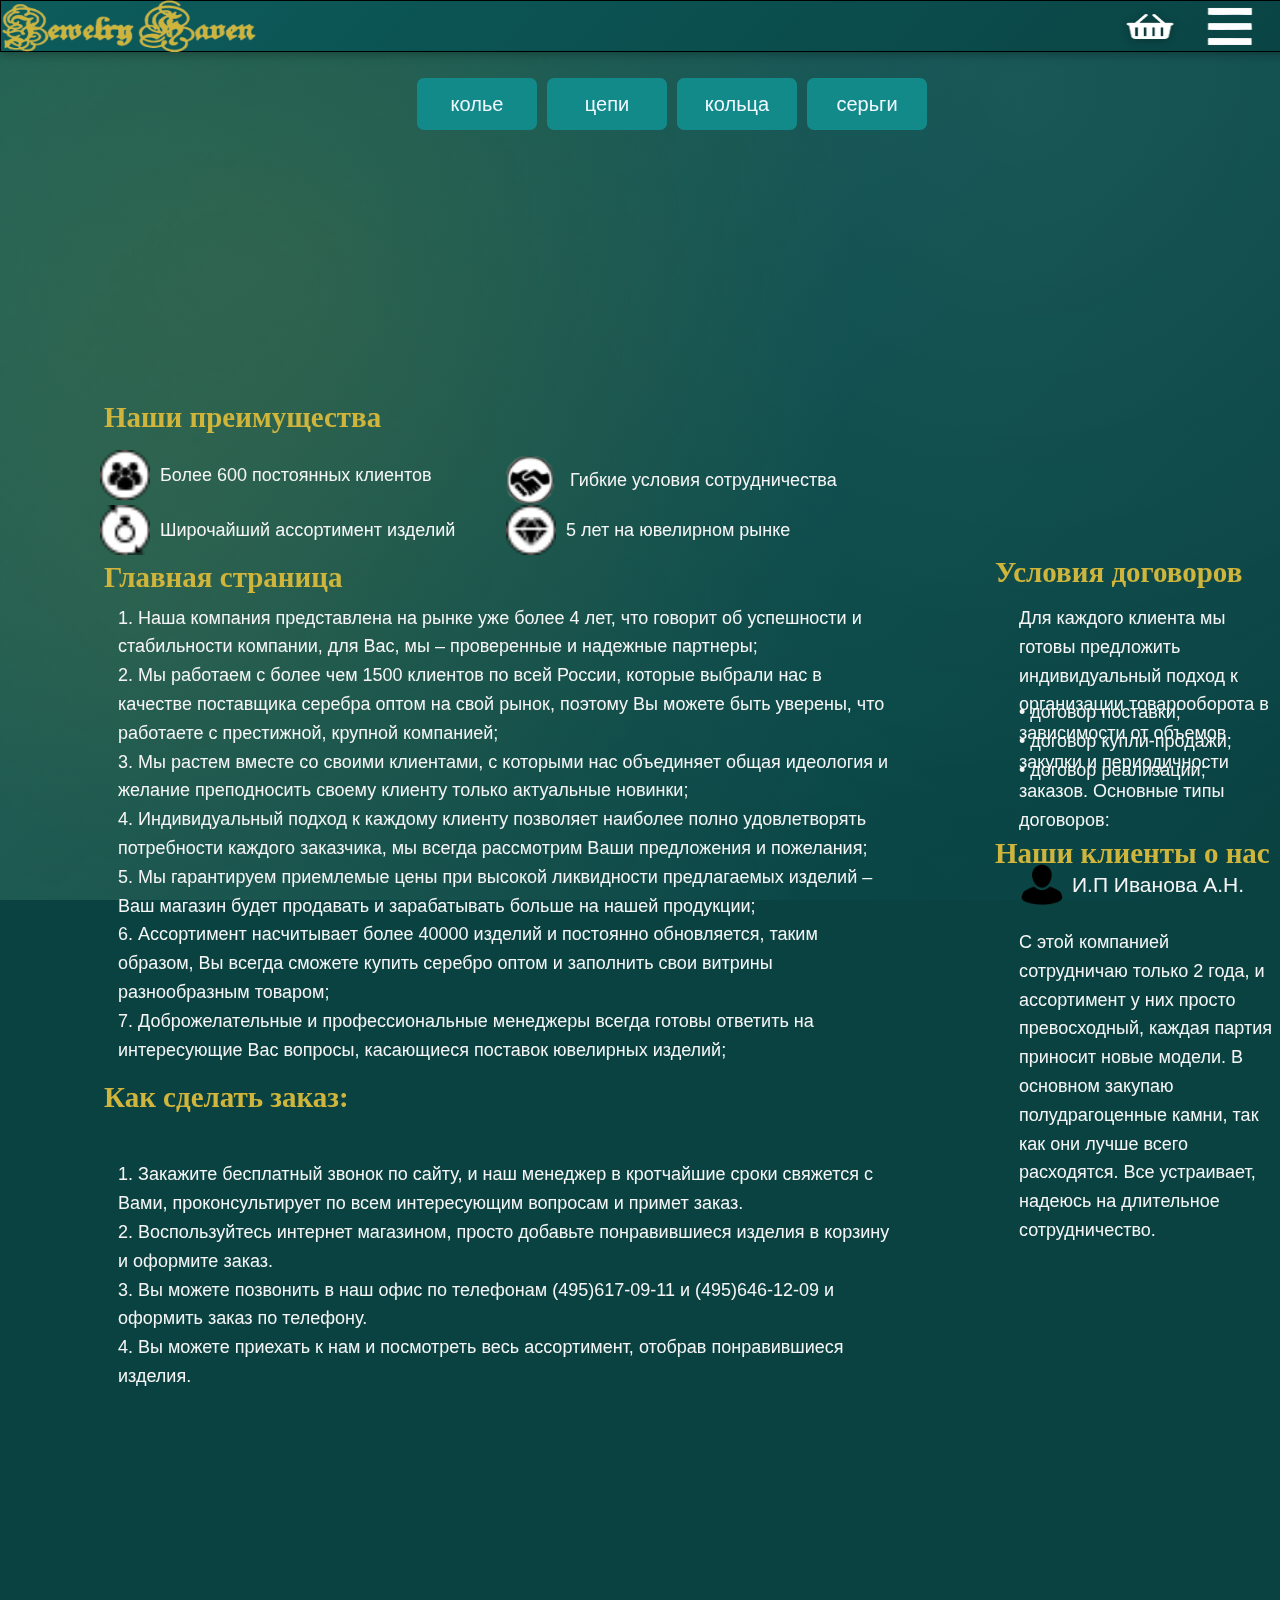
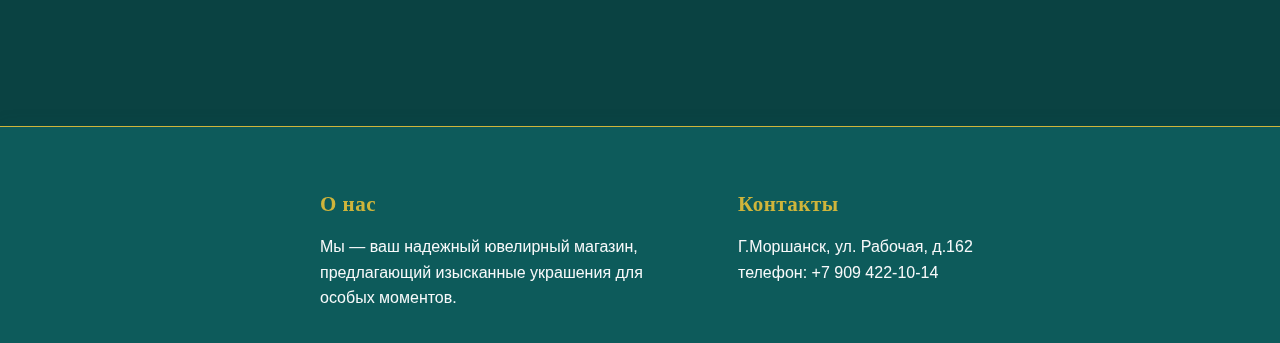
<file: index.html>
<html>

<head>
    <meta charset="UTF-8">
    <meta name="viewport" content="width=device-width, initial-scale=1.0">
    <title> Jewelry Haven </title>
    <link rel="stylesheet" href="styles.css">
    <link rel="stylesheet" type="text/css" href="stylehead.css">
    <link rel="stylesheet" href="notifications.css">
    <script src="https://code.jquery.com/jquery-3.6.0.min.js"></script>
    <script src="notifications.js"></script>
    <script src="py.js"></script>
    <script>
        $(document).ready(function() {
            let cart = JSON.parse(localStorage.getItem('cart')) || [];
            
            function renderCart() {
                $('#cart-items').empty();
                let total = 0;
                cart.forEach((item, index) => {
                    const itemTotal = parseFloat(item.price.replace(/\D/g, ''));
                    total += itemTotal;
                    $('#cart-items').append(`
                        <div class="cart-item" data-index="${index}">
                            <img src="${item.image}" alt="${item.name}">
                            <div>${item.name}</div>
                            <div>${item.price}</div>
                            <button class="remove-btn" data-index="${index}">&times;</button>
                        </div>
                    `);
                });
                $('#cart-total').text(`Итого: ${total.toLocaleString()} руб.`);
                localStorage.setItem('cart', JSON.stringify(cart));
            }
            $(document).on('click', '.add-to-cart', function(e) {
                e.preventDefault();
                e.stopPropagation();
                const button = $(this);
                const product = button.closest('.product-item');
                const name = product.find('.product-name').text();
                const price = product.find('.product-price').text();
                const image = product.find('.product-image').attr('src');
                
                button.addClass('loading');
                button.text('Добавляется...');
                setTimeout(() => {
                    cart.push({ name, price, image });
                    jewelryNotifications.showCartNotification(name, price);
                    button.removeClass('loading').addClass('success');
                    button.text('Добавлено!');
                    renderCart();
                    setTimeout(() => {
                        button.removeClass('success');
                        button.text('Добавить в корзину');
                    }, 2000);
                }, 500);
            });
            $(document).on('click', '.remove-btn', function() {
                const index = $(this).data('index');
                const removedItem = cart[index];
                cart.splice(index, 1);
                if (removedItem) {
                    jewelryNotifications.showCartRemoveNotification(removedItem.name);
                }
                renderCart();
            });
            $('#clear-cart').click(function() {
                if (cart.length > 0) {
                    cart = [];
                    jewelryNotifications.showCartClearNotification();
                    renderCart();
                }
            });
            renderCart();
            $('#toggle-cart').click(function() {
                $('#cart').toggle();
            });
        });
    </script>
</head>

<body>
    <div id="top" class="rectangle"></div>

    <div style="position: relative; width: 100%;">
        <img id="menuButton" src="img/menu.png" alt="Меню" width="100" height="45" style="cursor: pointer; position: fixed; z-index: 1;
        right: 0; top: 4px; ">
    </div>
    <div id="menu">
        <div class="vertical-menu">
            <a href="index.html" id="naglavn" class="active">На главную</a>
            <a href="kolye.html" id="kolye">колье</a>
            <a href="cepi.html" id="cepi">цепи</a>
            <a href="kolyca.html" id="kolyca">кольца</a>
            <a href="cergi.html" id="cergi">серьги</a>
            <a href="#rectangle11" id="vnis">О нас</a>
        </div>
    </div>

    <a href="index.html"><img id="logoglavn" src="img/logo.png" class="absolute" alt="" width="260" height="52" style="cursor: pointer; z-index: 1; position: fixed;
        top: 0px; left: 0px;  "></a>

    <div id="cart" class="cart" style="display: none;">
        <h3>Корзина</h3>
        <div id="cart-items"></div>
        <div id="cart-total">Итого: 0 руб.</div>
        <button id="clear-cart">Очистить корзину</button>
    </div>
    <img src="img/korzina.png" id="toggle-cart" class="toggle-car" style="cursor:pointer;" alt="Показать/Скрыть корзину" width="60" height="40">

    <br>

    <div id="Gmenu">
        <div class="gorizontal-menu">
            <ul class="custom-list">

                <li>
                    <a href="kolye.html" class="a">колье</a>колье
                </li>
                <li>
                    <a href="cepi.html" class="a">цепи</a>цепи
                </li>
                <li>
                    <a href="kolyca.html" class="a">кольца</a>кольца
                </li>
                <li>
                    <a href="cergi.html" class="a">серьги</a>серьги
                </li>
            </ul>
        </div>
    </div>


    <div class="h11">
        <h2>Наши преимущества</h2>
    </div>
    <div class="mini-ik">
        <div class="ik-1">
            <img src="img/mnogo.png" alt="Более 600 постоянных клиентов" width="50" height="50">
        </div>
        <div class="ikk-1">Более 600 постоянных клиентов</div>
    </div>
    <div class="mini-ik2">
        <div class="ik-2">
            <img src="img/kolc.png" alt="Широчайший ассортимент изделий обновляется ежемесячно" width="50" height="50">
        </div>
        <div class="ikk-2">Широчайший ассортимент изделий</div>
    </div>

    <div class="mini-ik3">
        <div class="ik-3">
            <img src="img/cotr.png" alt="Гибкие условия сотрудничества" width="60" height="60">
        </div>
        <div class="ikk-3">Гибкие условия сотрудничества</div>
    </div>

    <div class="mini-ik4">
        <div class="ik-4">
            <img src="img/let.png" alt="5 лет на ювелирном рынке" width="50" height="50">
        </div>
        <div class="ikk-4">5 лет на ювелирном рынке</div>
    </div>

    <div class="h12">
        <h2>Главная страница</h2>
    </div>
    <div class="glavn">
        <p>1. Наша компания представлена на рынке уже более 4 лет, что говорит об успешности и стабильности компании, для Вас, мы – проверенные и надежные партнеры; <br>
            2. Мы работаем с более чем 1500 клиентов по всей России, которые выбрали нас в качестве поставщика серебра оптом на свой рынок, поэтому Вы можете быть уверены, что работаете с престижной, крупной компанией;<br>
            3. Мы растем вместе со своими клиентами, с которыми нас объединяет общая идеология и желание преподносить своему клиенту только актуальные новинки;<br>
            4. Индивидуальный подход к каждому клиенту позволяет наиболее полно удовлетворять потребности каждого заказчика, мы всегда рассмотрим Ваши предложения и пожелания;<br>
            5. Мы гарантируем приемлемые цены при высокой ликвидности предлагаемых изделий – Ваш магазин будет продавать и зарабатывать больше на нашей продукции;<br>
            6. Ассортимент насчитывает более 40000 изделий и постоянно обновляется, таким образом, Вы всегда сможете купить серебро оптом и заполнить свои витрины разнообразным товаром; <br>
            7. Доброжелательные и профессиональные менеджеры всегда готовы ответить на интересующие Вас вопросы, касающиеся поставок ювелирных изделий; <br>
        </p>
    </div>

    <div class="tekst1">
        <h2>Условия договоров</h2>
    </div>
    <div class="tekst2">
        <p>Для каждого клиента мы готовы предложить индивидуальный подход к организации товарооборота в зависимости от объемов закупки и периодичности заказов. Основные типы договоров:</p>
    </div>

    <div class="tekst3">
        <p>• договор поставки;<br>
            • договор купли-продажи;<br>
            • договор реализации;<br>
        </p>
    </div>
    <div class="tekst4">
        <h2>Наши клиенты о нас</h2>
    </div>
    <div class="tekst44">
        <p>С этой компанией сотрудничаю только 2 года, и ассортимент у них просто превосходный, каждая партия приносит новые модели. В основном закупаю полудрагоценные камни, так как они лучше всего расходятся. Все устраивает, надеюсь на длительное сотрудничество.</p>
    </div>
    <div class="tekst45">
        <p>Качество ваших изделий превосходит все остальные компании в категории изделий с кольцами и подвесками.</p>
    </div>
    <div class="otsiv-2">
        <div class="otsiv-22">
            <img src="img/chel.jpg" alt="И.П Петрова" width="50" height="50">
        </div>
        <div class="otsiv-222">И.П Петрова</div>
    </div>

    <div class="otsiv-1">
        <div class="otsiv-11">
            <img src="img/chel.jpg " alt="И.П Иванова А.Н" width="50" height="50">
        </div>
        <div class="otsiv-111">И.П Иванова А.Н.</div>
    </div>
    <div class="tekst48">
        <p>1. Закажите бесплатный звонок по сайту, и наш менеджер в кротчайшие сроки свяжется с Вами, проконсультирует по всем интересующим вопросам и примет заказ.<br>
            2. Воспользуйтесь интернет магазином, просто добавьте понравившиеся изделия в корзину и оформите заказ.<br>
            3. Вы можете позвонить в наш офис по телефонам (495)617-09-11 и (495)646-12-09 и оформить заказ по телефону.<br>
            4. Вы можете приехать к нам и посмотреть весь ассортимент, отобрав понравившиеся изделия.</p>
    </div>
    <div class="tekst49">
        <h2>Как сделать заказ:</h2>
    </div>

    <canvas id="chartService" width="300" height="300"></canvas>
    <canvas id="chartSource" width="300" height="300"></canvas>
    <div id="rectangle11" class="rectangle1"></div>
    <footer id="nis">
        <div class="footer-col">
            <h3>О нас</h3>
            <p>Мы — ваш надежный ювелирный магазин, предлагающий изысканные украшения для особых моментов.</p>
        </div>
        <div class="footer-col">
            <h3>Контакты</h3>
            <p>Г.Моршанск, ул. Рабочая, д.162<br>телефон: +7 909 422-10-14</p>
        </div>
    </footer>
</body>

</html>
</file>
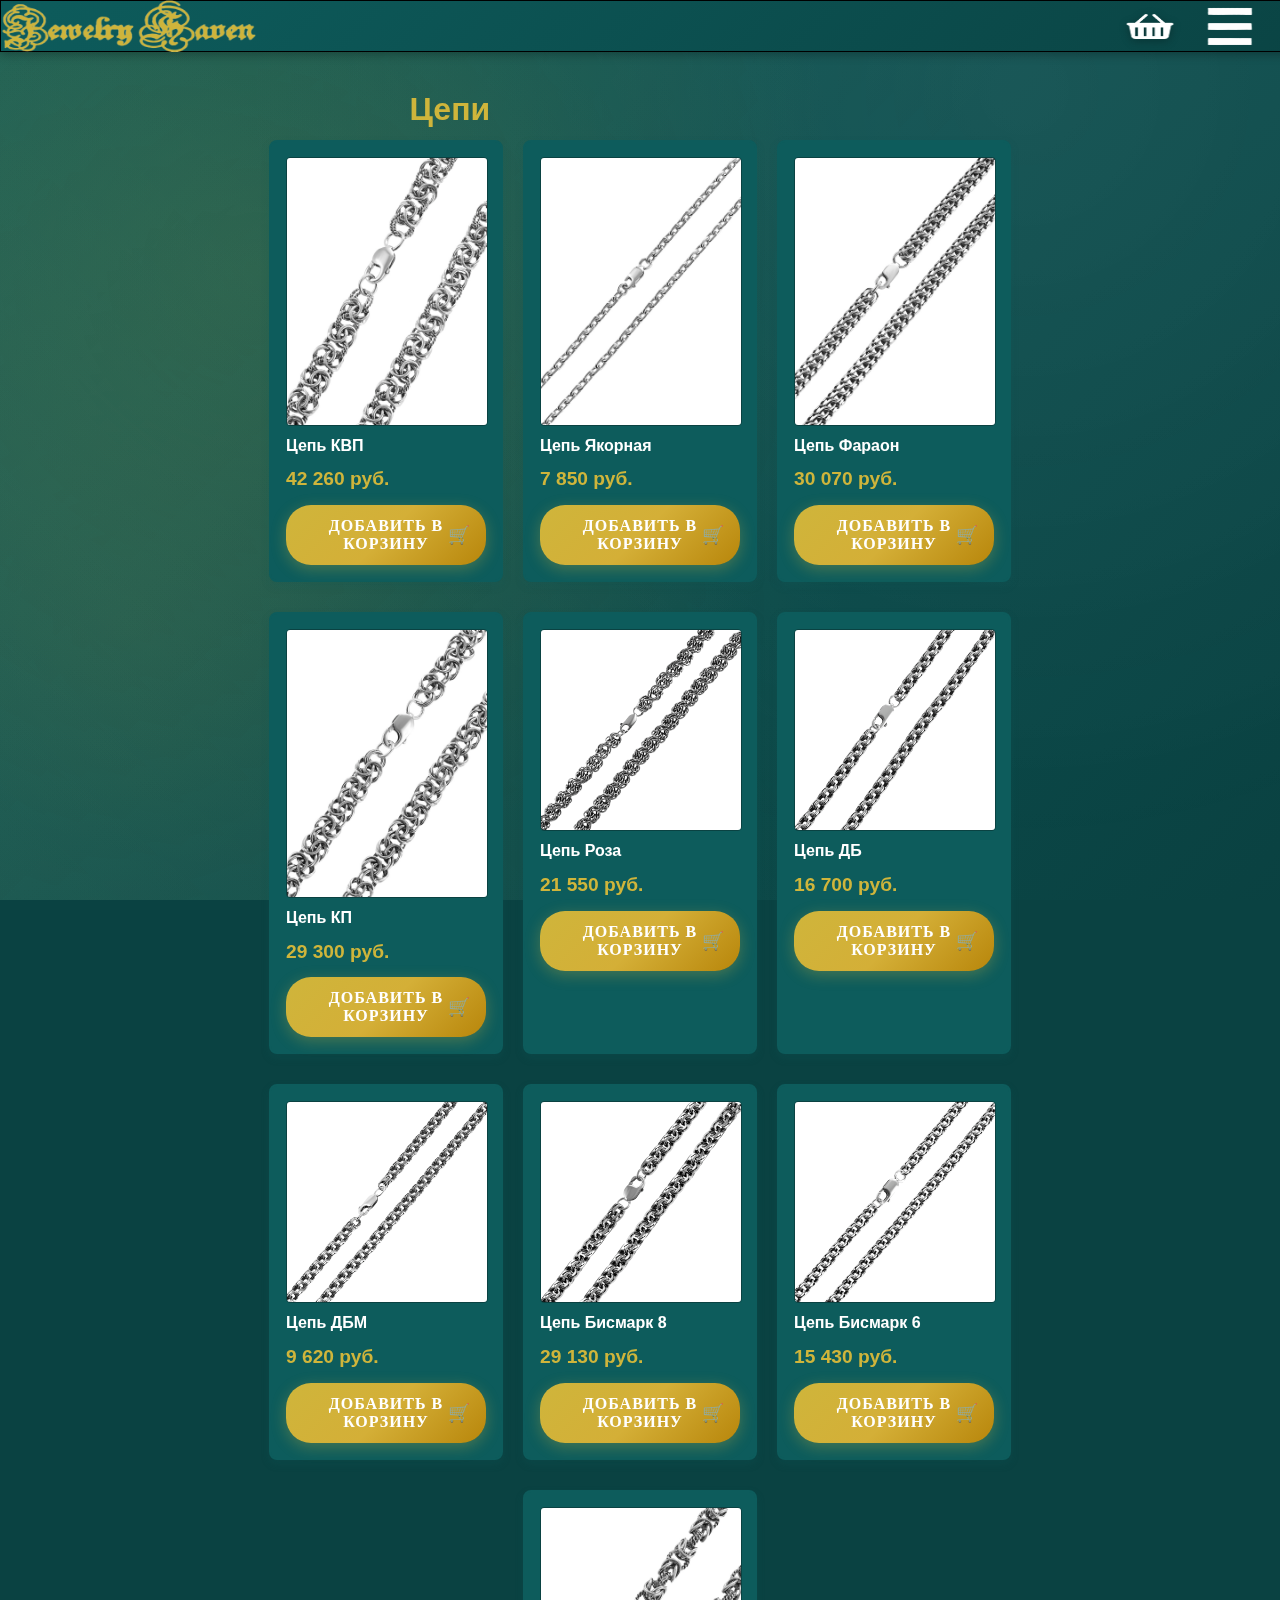
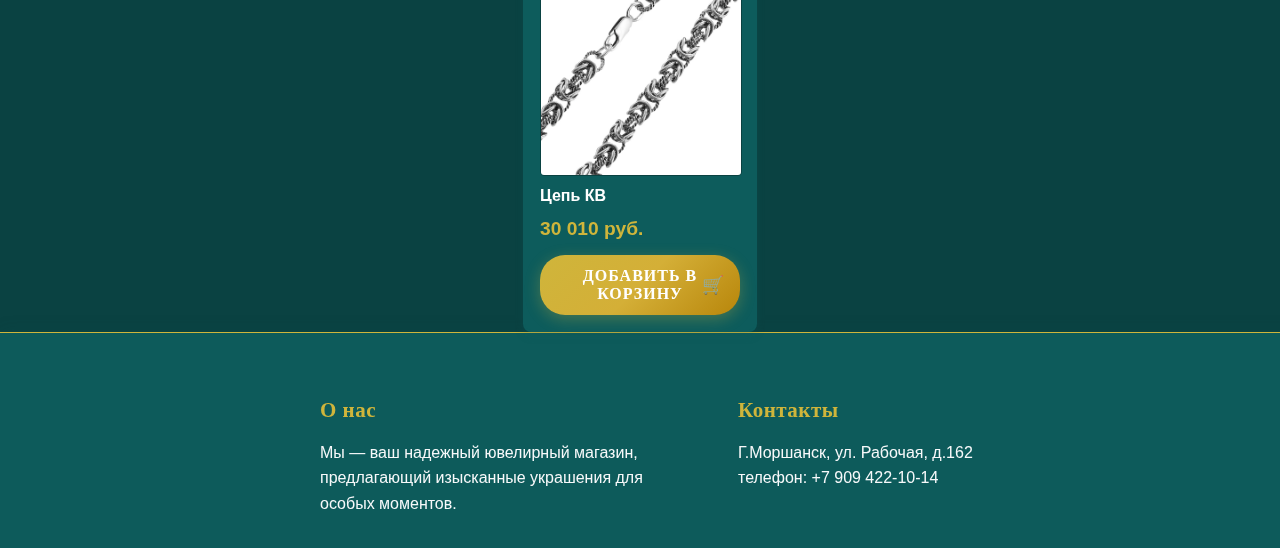
<file: cepi.html>
<html>

<head>
    <meta charset="UTF-8">
    <link rel="stylesheet" href="styles.css">
    <link rel="stylesheet" type="text/css" href="stylehead.css">
    <link rel="stylesheet" href="cepi.css">
    <link rel="stylesheet" href="notifications.css">
    <meta name="viewport" content="width=device-width, initial-scale=1.0">
    <script src="https://code.jquery.com/jquery-3.6.0.min.js"></script>
    <script src="notifications.js"></script>
    <script src="py.js"></script>
    <script>
        $(document).ready(function() {
            let cart = JSON.parse(localStorage.getItem('cart')) || [];
            
            function renderCart() {
                $('#cart-items').empty();
                let total = 0;
                cart.forEach((item, index) => {
                    const itemTotal = parseFloat(item.price.replace(/\D/g, ''));
                    total += itemTotal;
                    $('#cart-items').append(`
                        <div class="cart-item" data-index="${index}">
                            <img src="${item.image}" alt="${item.name}">
                            <div>${item.name}</div>
                            <div>${item.price}</div>
                            <button class="remove-btn" data-index="${index}">&times;</button>
                        </div>
                    `);
                });
                $('#cart-total').text(`Итого: ${total.toLocaleString()} руб.`);
                localStorage.setItem('cart', JSON.stringify(cart));
            }
            $(document).on('click', '.add-to-cart', function(e) {
                e.preventDefault();
                e.stopPropagation();
                const button = $(this);
                const product = button.closest('.product-item');
                const name = product.find('.product-name').text();
                const price = product.find('.product-price').text();
                const image = product.find('.product-image').attr('src');
                
                button.addClass('loading');
                button.text('Добавляется...');
                setTimeout(() => {
                    cart.push({ name, price, image });
                    jewelryNotifications.showCartNotification(name, price);
                    button.removeClass('loading').addClass('success');
                    button.text('Добавлено!');
                    renderCart();
                    setTimeout(() => {
                        button.removeClass('success');
                        button.text('Добавить в корзину');
                    }, 2000);
                }, 500);
            });
            $(document).on('click', '.remove-btn', function() {
                const index = $(this).data('index');
                const removedItem = cart[index];
                cart.splice(index, 1);
                if (removedItem) {
                    jewelryNotifications.showCartRemoveNotification(removedItem.name);
                }
                renderCart();
            });
            $('#clear-cart').click(function() {
                if (cart.length > 0) {
                    cart = [];
                    jewelryNotifications.showCartClearNotification();
                    renderCart();
                }
            });
            renderCart();
            $('#toggle-cart').click(function() {
                $('#cart').toggle();
            });
        });
    </script>
</head>

<body>
    <div id="top" class="rectangle"></div>

    <div style="position: relative; width: 100%;">
        <img id="menuButton" src="img/menu.png" alt="Меню" width="100" height="45" style="cursor: pointer; position: fixed; z-index: 1;
        right: 0; top: 4px; ">
    </div>
    <div id="menu">
        <div class="vertical-menu">
            <a href="index.html" id="naglavn">На главную</a>
            <a href="kolye.html" id="kolye">колье</a>
            <a href="cepi.html" id="cepi" class="active">цепи</a>
            <a href="kolyca.html" id="kolyca">кольца</a>
            <a href="cergi.html" id="cergi">серьги</a>
            <a href="#rectangle11" id="vnis">О нас</a>
        </div>
    </div>

    <a href="index.html"><img id="logoglavn" src="img/logo.png" class="absolute" alt="" width="260" height="52" style="cursor: pointer; z-index: 1; position: fixed;
        top: 0px; left: 0px;  "></a>

    <div id="cart" class="cart" style="display: none;">
        <h3>Корзина</h3>
        <div id="cart-items"></div>
        <div id="cart-total">Итого: 0 руб.</div>
        <button id="clear-cart">Очистить корзину</button>
    </div>
    <img src="img/korzina.png" id="toggle-cart" class="toggle-car" style="cursor:pointer;" alt="Показать/Скрыть корзину" width="60" height="40">

    <h2 class="product-title">Цепи</h2>

    <div class="assortment">

        <!-- Товар №1 -->
        <div class="product-item">
            <img src="img/cepi/cepi1.jpg" alt="Колье из серебра" class="product-image" />
            <div class="product-name">Цепь КВП</div>
            <div class="product-price">42 260 руб.</div>
            <button class="add-to-cart">Добавить в корзину</button>
        </div>

        <!-- Товар №2 -->
        <div class="product-item">
            <img src="img/cepi/cepi2.jpg" alt="Золотое кольцо" class="product-image" />
            <div class="product-name">Цепь Якорная</div>
            <div class="product-price">7 850 руб.</div>
            <button class="add-to-cart">Добавить в корзину</button>
        </div>

        <!-- Товар №3 -->
        <div class="product-item">
            <img src="img/cepi/cepi3.jpg" alt="Серьги с бриллиантами" class="product-image" />
            <div class="product-name">Цепь Фараон</div>
            <div class="product-price">30 070 руб.</div>
            <button class="add-to-cart">Добавить в корзину</button>
        </div>
    </div>

    <div class="assortment1">

        <!-- Товар №4 -->
        <div class="product-item">
            <img src="img/cepi/cepi4.jpg" alt="Колье из серебра" class="product-image" />
            <div class="product-name">Цепь КП</div>
            <div class="product-price">29 300 руб.</div>
            <button class="add-to-cart">Добавить в корзину</button>
        </div>

        <!-- Товар №5 -->
        <div class="product-item">
            <img src="img/cepi/cepi5.jpg" alt="Золотое кольцо" class="product-image" />
            <div class="product-name">Цепь Роза</div>
            <div class="product-price">21 550 руб.</div>
            <button class="add-to-cart">Добавить в корзину</button>
        </div>

        <!-- Товар №6 -->
        <div class="product-item">
            <img src="img/cepi/cepi6.jpg" alt="Серьги с бриллиантами" class="product-image" />
            <div class="product-name">Цепь ДБ</div>
            <div class="product-price">16 700 руб.</div>
            <button class="add-to-cart">Добавить в корзину</button>
        </div>
    </div>

    <div class="assortment2">

        <!-- Товар №7 -->
        <div class="product-item">
            <img src="img/cepi/cepi7.jpg" alt="Колье из серебра" class="product-image" />
            <div class="product-name">Цепь ДБМ</div>
            <div class="product-price">9 620 руб.</div>
            <button class="add-to-cart">Добавить в корзину</button>
        </div>

        <!-- Товар №8 -->
        <div class="product-item">
            <img src="img/cepi/cepi8.jpg" alt="Золотое кольцо" class="product-image" />
            <div class="product-name">Цепь Бисмарк 8</div>
            <div class="product-price">29 130 руб.</div>
            <button class="add-to-cart">Добавить в корзину</button>
        </div>

        <!-- Товар №9 -->
        <div class="product-item">
            <img src="img/cepi/cepi9.jpg" alt="Серьги с бриллиантами" class="product-image" />
            <div class="product-name">Цепь Бисмарк 6</div>
            <div class="product-price">15 430 руб.</div>
            <button class="add-to-cart">Добавить в корзину</button>
        </div>
    </div>
    <div class="assortment3">

        <!-- Товар №10 -->
        <div class="product-item">
            <img src="img/cepi/cepi10.jpg" alt="Колье из серебра" class="product-image" />
            <div class="product-name">Цепь КВ</div>
            <div class="product-price">30 010 руб.</div>
            <button class="add-to-cart">Добавить в корзину</button>
        </div>

    </div>

    <div id="rectangle11" class="rectangle1"></div>
    <footer id="nis">
        <div class="footer-col">
            <h3>О нас</h3>
            <p>Мы — ваш надежный ювелирный магазин, предлагающий изысканные украшения для особых моментов.</p>
        </div>
        <div class="footer-col">
            <h3>Контакты</h3>
            <p>Г.Моршанск, ул. Рабочая, д.162<br>телефон: +7 909 422-10-14</p>
        </div>
    </footer>
</body>

</html>
</file>
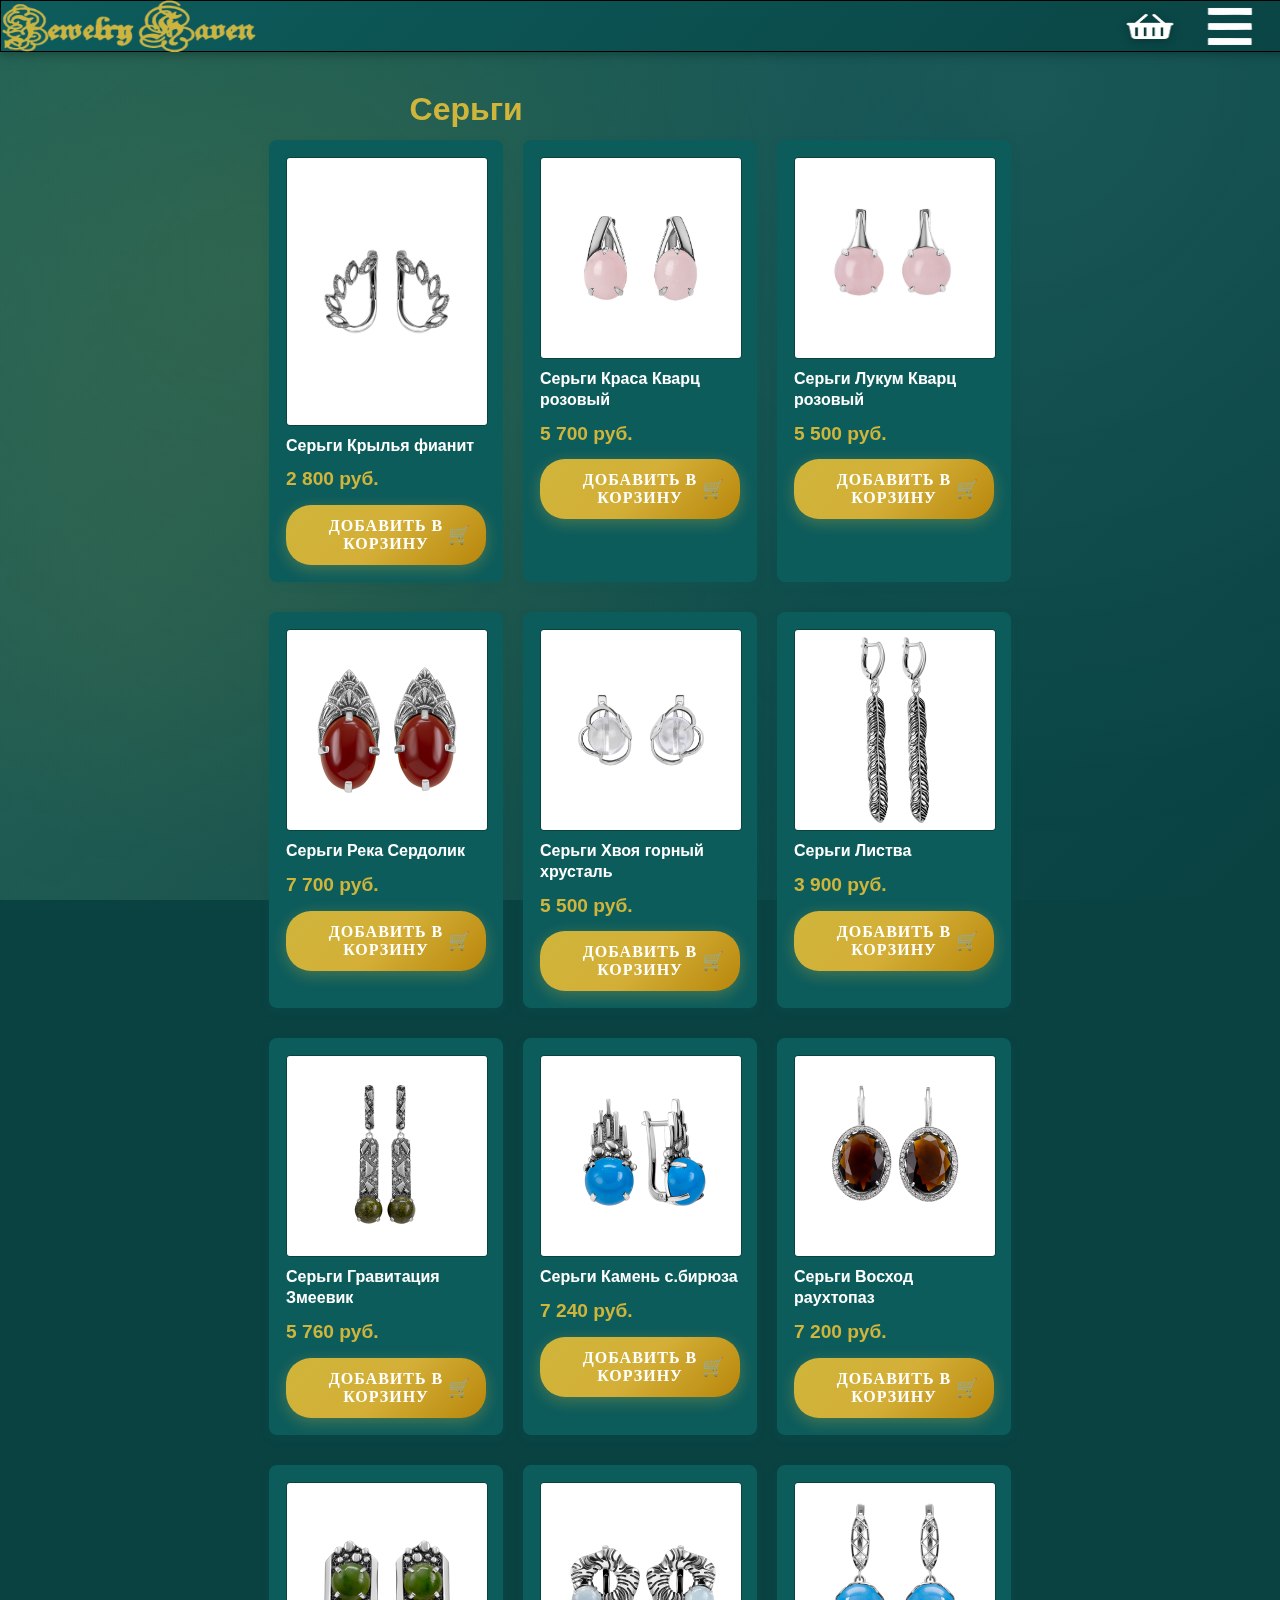
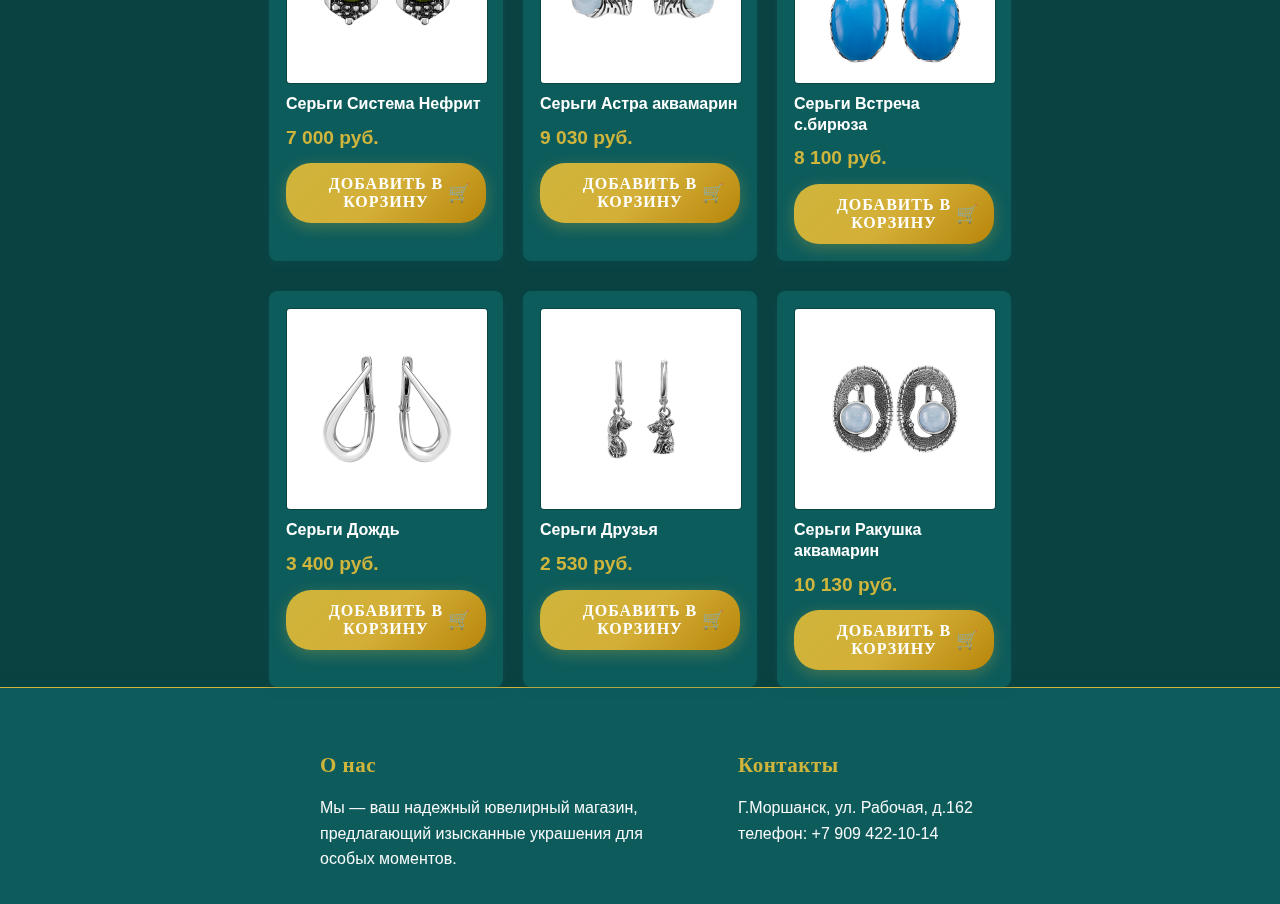
<file: cergi.html>
<html>
    <head>
    <meta charset="UTF-8">
    <link rel="stylesheet" href="styles.css">
    <link rel="stylesheet" type="text/css" href="stylehead.css">
    <link rel="stylesheet" href="cergi.css">
    <link rel="stylesheet" href="notifications.css">
    <meta name="viewport" content="width=device-width, initial-scale=1.0">
    <script src="https://code.jquery.com/jquery-3.6.0.min.js"></script>
    <script src="notifications.js"></script>
    <script src="py.js"></script>
    <script>
        $(document).ready(function() {
            let cart = JSON.parse(localStorage.getItem('cart')) || [];
            
            function renderCart() {
                $('#cart-items').empty();
                let total = 0;
                cart.forEach((item, index) => {
                    const itemTotal = parseFloat(item.price.replace(/\D/g, ''));
                    total += itemTotal;
                    $('#cart-items').append(`
                        <div class="cart-item" data-index="${index}">
                            <img src="${item.image}" alt="${item.name}">
                            <div>${item.name}</div>
                            <div>${item.price}</div>
                            <button class="remove-btn" data-index="${index}">&times;</button>
                        </div>
                    `);
                });
                $('#cart-total').text(`Итого: ${total.toLocaleString()} руб.`);
                localStorage.setItem('cart', JSON.stringify(cart));
            }
            $(document).on('click', '.add-to-cart', function(e) {
                e.preventDefault();
                e.stopPropagation();
                const button = $(this);
                const product = button.closest('.product-item');
                const name = product.find('.product-name').text();
                const price = product.find('.product-price').text();
                const image = product.find('.product-image').attr('src');
                
                button.addClass('loading');
                button.text('Добавляется...');
                setTimeout(() => {
                    cart.push({ name, price, image });
                    jewelryNotifications.showCartNotification(name, price);
                    button.removeClass('loading').addClass('success');
                    button.text('Добавлено!');
                    renderCart();
                    setTimeout(() => {
                        button.removeClass('success');
                        button.text('Добавить в корзину');
                    }, 2000);
                }, 500);
            });
            $(document).on('click', '.remove-btn', function() {
                const index = $(this).data('index');
                const removedItem = cart[index];
                cart.splice(index, 1);
                if (removedItem) {
                    jewelryNotifications.showCartRemoveNotification(removedItem.name);
                }
                renderCart();
            });
            $('#clear-cart').click(function() {
                if (cart.length > 0) {
                    cart = [];
                    jewelryNotifications.showCartClearNotification();
                    renderCart();
                }
            });
            renderCart();
            $('#toggle-cart').click(function() {
                $('#cart').toggle();
            });
        });
    </script>
</head>

<body>
    <div id="top" class="rectangle"></div>

    <div style="position: relative; width: 100%;">
        <img id="menuButton" src="img/menu.png" alt="Меню" width="100" height="45" style="cursor: pointer; position: fixed; z-index: 1;
        right: 0; top: 4px; ">
    </div>
    <div id="menu">
        <div class="vertical-menu">
            <a href="index.html" id="naglavn">На главную</a>
            <a href="kolye.html" id="kolye">колье</a>
            <a href="cepi.html" id="cepi">цепи</a>
            <a href="kolyca.html" id="kolyca">кольца</a>
            <a href="cergi.html" id="cergi" class="active">серьги</a>
            <a href="#rectangle11" id="vnis">О нас</a>
        </div>
    </div>

    <a href="index.html"><img id="logoglavn" src="img/logo.png" class="absolute" alt="" width="260" height="52" style="cursor: pointer; z-index: 1; position: fixed;
        top: 0px; left: 0px;  "></a>

    <div id="cart" class="cart" style="display: none;">
        <h3>Корзина</h3>
        <div id="cart-items"></div>
        <div id="cart-total">Итого: 0 руб.</div>
        <button id="clear-cart">Очистить корзину</button>
    </div>
    <img src="img/korzina.png" id="toggle-cart" class="toggle-car" style="cursor:pointer;" alt="Показать/Скрыть корзину" width="60" height="40">

    <h2 class="product-title">Серьги</h2>

    <div class="assortment">

        <!-- Товар №1 -->
        <div class="product-item">
            <img src="img/cergi/cergi1.jpg" alt="Колье из серебра" class="product-image" />
            <div class="product-name">Серьги Крылья фианит</div>
            <div class="product-price">2 800 руб.</div>
            <button class="add-to-cart">Добавить в корзину</button>
        </div>

        <!-- Товар №2 -->
        <div class="product-item">
            <img src="img/cergi/cergi2.jpg" alt="Золотое кольцо" class="product-image" />
            <div class="product-name">Серьги Краса Кварц розовый</div>
            <div class="product-price">5 700 руб.</div>
            <button class="add-to-cart">Добавить в корзину</button>
        </div>

        <!-- Товар №3 -->
        <div class="product-item">
            <img src="img/cergi/cergi3.jpg" alt="Серьги с бриллиантами" class="product-image" />
            <div class="product-name">Серьги Лукум Кварц розовый</div>
            <div class="product-price">5 500 руб.</div>
            <button class="add-to-cart">Добавить в корзину</button>
        </div>
    </div>

    <div class="assortment1">

        <!-- Товар №4 -->
        <div class="product-item">
            <img src="img/cergi/cergi4.jpg" alt="Колье из серебра" class="product-image" />
            <div class="product-name">Серьги Река Сердолик </div>
            <div class="product-price">7 700 руб.</div>
            <button class="add-to-cart">Добавить в корзину</button>
        </div>

        <!-- Товар №5 -->
        <div class="product-item">
            <img src="img/cergi/cergi5.jpg" alt="Золотое кольцо" class="product-image" />
            <div class="product-name">Серьги Хвоя горный хрусталь </div>
            <div class="product-price">5 500 руб.</div>
            <button class="add-to-cart">Добавить в корзину</button>
        </div>

        <!-- Товар №6 -->
        <div class="product-item">
            <img src="img/cergi/cergi6.jpg" alt="Серьги с бриллиантами" class="product-image" />
            <div class="product-name">Серьги Листва</div>
            <div class="product-price">3 900 руб.</div>
            <button class="add-to-cart">Добавить в корзину</button>
        </div>
    </div>
    
    <div class="assortment2">

        <!-- Товар №7 -->
        <div class="product-item">
            <img src="img/cergi/cergi7.jpg" alt="Колье из серебра" class="product-image" />
            <div class="product-name">Серьги Гравитация Змеевик  </div>
            <div class="product-price">5 760 руб.</div>
            <button class="add-to-cart">Добавить в корзину</button>
        </div>

        <!-- Товар №8 -->
        <div class="product-item">
            <img src="img/cergi/cergi8.jpg" alt="Золотое кольцо" class="product-image" />
            <div class="product-name">Серьги Камень c.бирюза </div>
            <div class="product-price">7 240 руб.</div>
            <button class="add-to-cart">Добавить в корзину</button>
        </div>

        <!-- Товар №9 -->
        <div class="product-item">
            <img src="img/cergi/cergi9.jpg" alt="Серьги с бриллиантами" class="product-image" />
            <div class="product-name">Серьги Восход раухтопаз</div>
            <div class="product-price">7 200 руб.</div>
            <button class="add-to-cart">Добавить в корзину</button>
        </div>
    </div>
    <div class="assortment3">

        <!-- Товар №10 -->
        <div class="product-item">
            <img src="img/cergi/cergi10.jpg" alt="Колье из серебра" class="product-image" />
            <div class="product-name">Серьги Система Нефрит</div>
            <div class="product-price">7 000 руб.</div>
            <button class="add-to-cart">Добавить в корзину</button>
        </div>

        <!-- Товар №11 -->
        <div class="product-item">
            <img src="img/cergi/cergi11.jpg" alt="Золотое кольцо" class="product-image" />
            <div class="product-name">Серьги Астра аквамарин</div>
            <div class="product-price">9 030 руб.</div>
            <button class="add-to-cart">Добавить в корзину</button>
        </div>

        <!-- Товар №12 -->
        <div class="product-item">
            <img src="img/cergi/cergi12.jpg" alt="Серьги с бриллиантами" class="product-image" />
            <div class="product-name">Серьги Встреча c.бирюза</div>
            <div class="product-price">8 100 руб.</div>
            <button class="add-to-cart">Добавить в корзину</button>
        </div>
        
        
    </div>
    
     <div class="assortment4">

        <!-- Товар №13 -->
        <div class="product-item">
            <img src="img/cergi/cergi13.jpg" alt="Колье из серебра" class="product-image" />
            <div class="product-name">Серьги Дождь</div>
            <div class="product-price">3 400 руб.</div>
            <button class="add-to-cart">Добавить в корзину</button>
        </div>

        <!-- Товар №14 -->
        <div class="product-item">
            <img src="img/cergi/cergi14.jpg" alt="Золотое кольцо" class="product-image" />
            <div class="product-name">Серьги Друзья</div>
            <div class="product-price">2 530 руб.</div>
            <button class="add-to-cart">Добавить в корзину</button>
        </div>

        <!-- Товар №15 -->
        <div class="product-item">
            <img src="img/cergi/cergi15.jpg" alt="Серьги с бриллиантами" class="product-image" />
            <div class="product-name">Серьги Ракушка аквамарин </div>
            <div class="product-price">10 130 руб.</div>
            <button class="add-to-cart">Добавить в корзину</button>
        </div>
    </div>

    <div id="rectangle11" class="rectangle1"></div>
    <footer id="nis">
      <div class="footer-col">
        <h3>О нас</h3>
        <p>Мы — ваш надежный ювелирный магазин, предлагающий изысканные украшения для особых моментов.</p>
      </div>
      <div class="footer-col">
        <h3>Контакты</h3>
        <p>Г.Моршанск, ул. Рабочая, д.162<br>телефон: +7 909 422-10-14</p>
      </div>
    </footer>
</body>
</html>
</file>
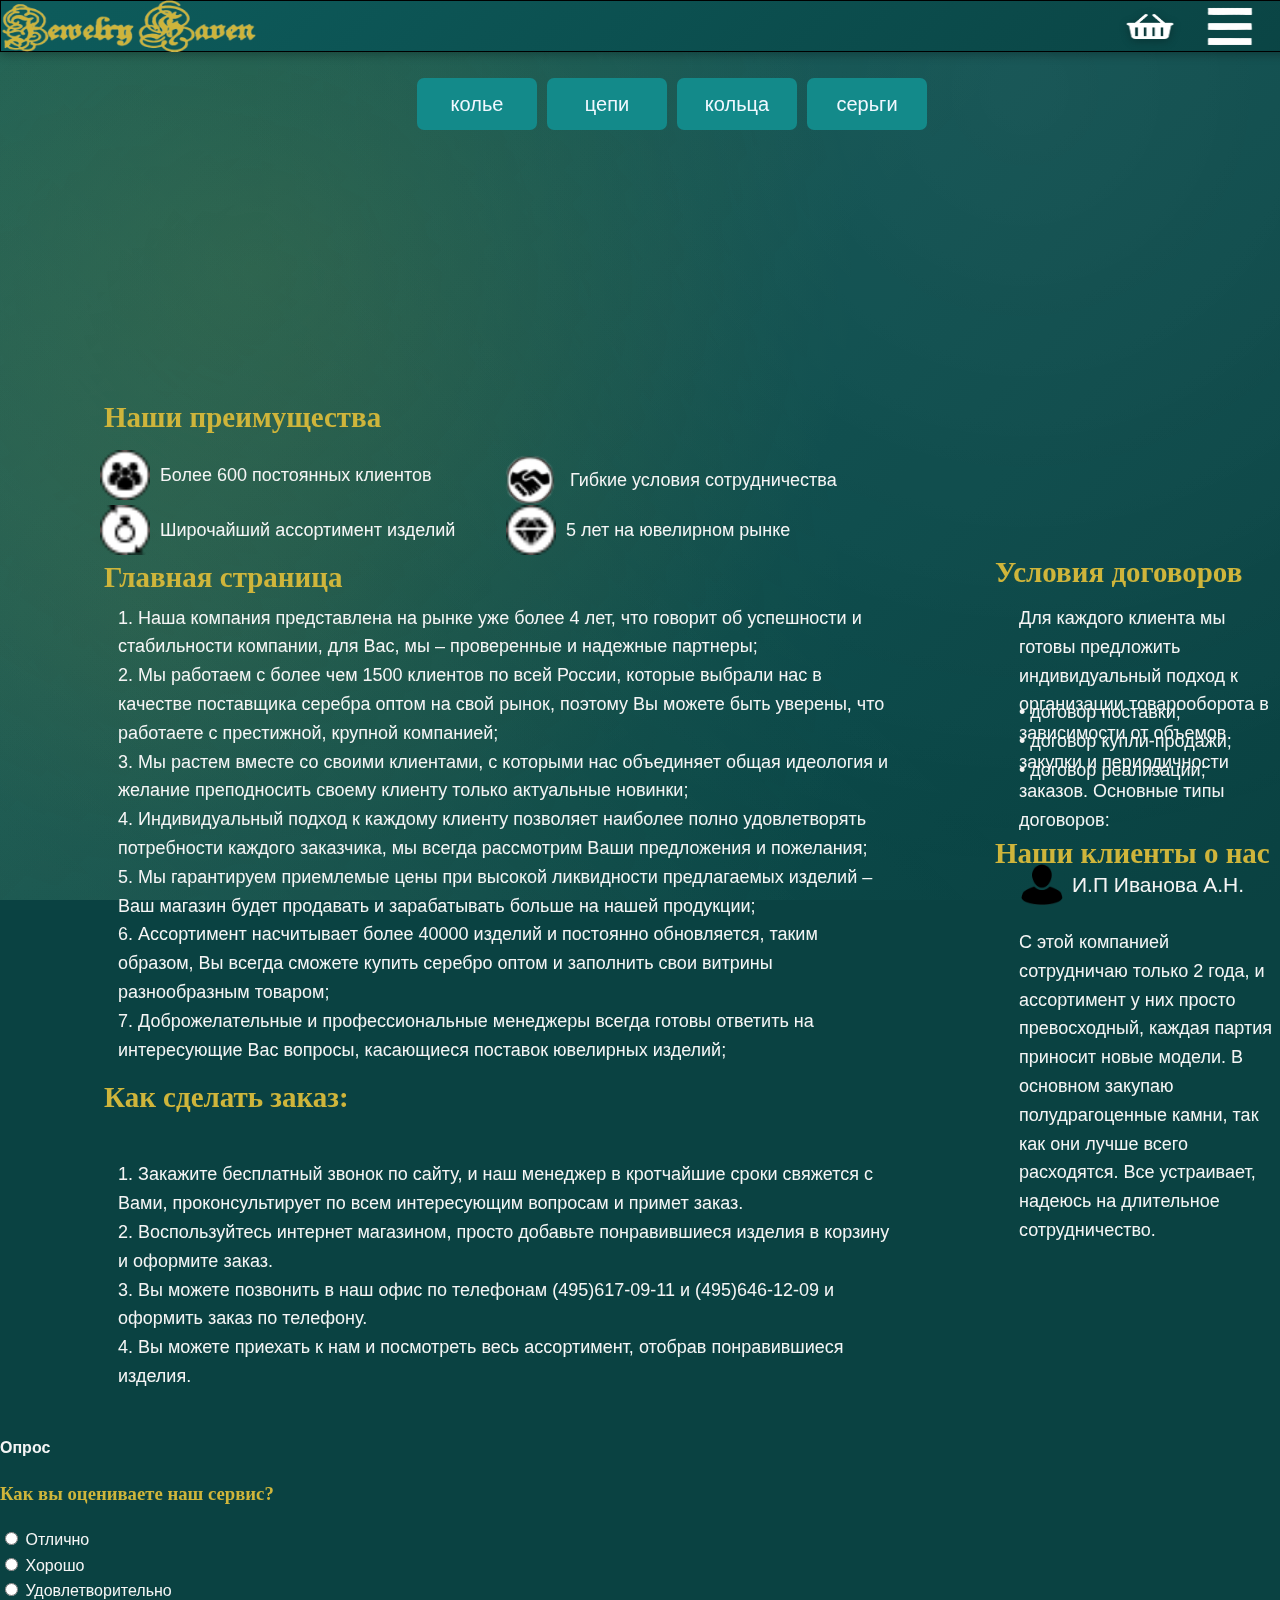
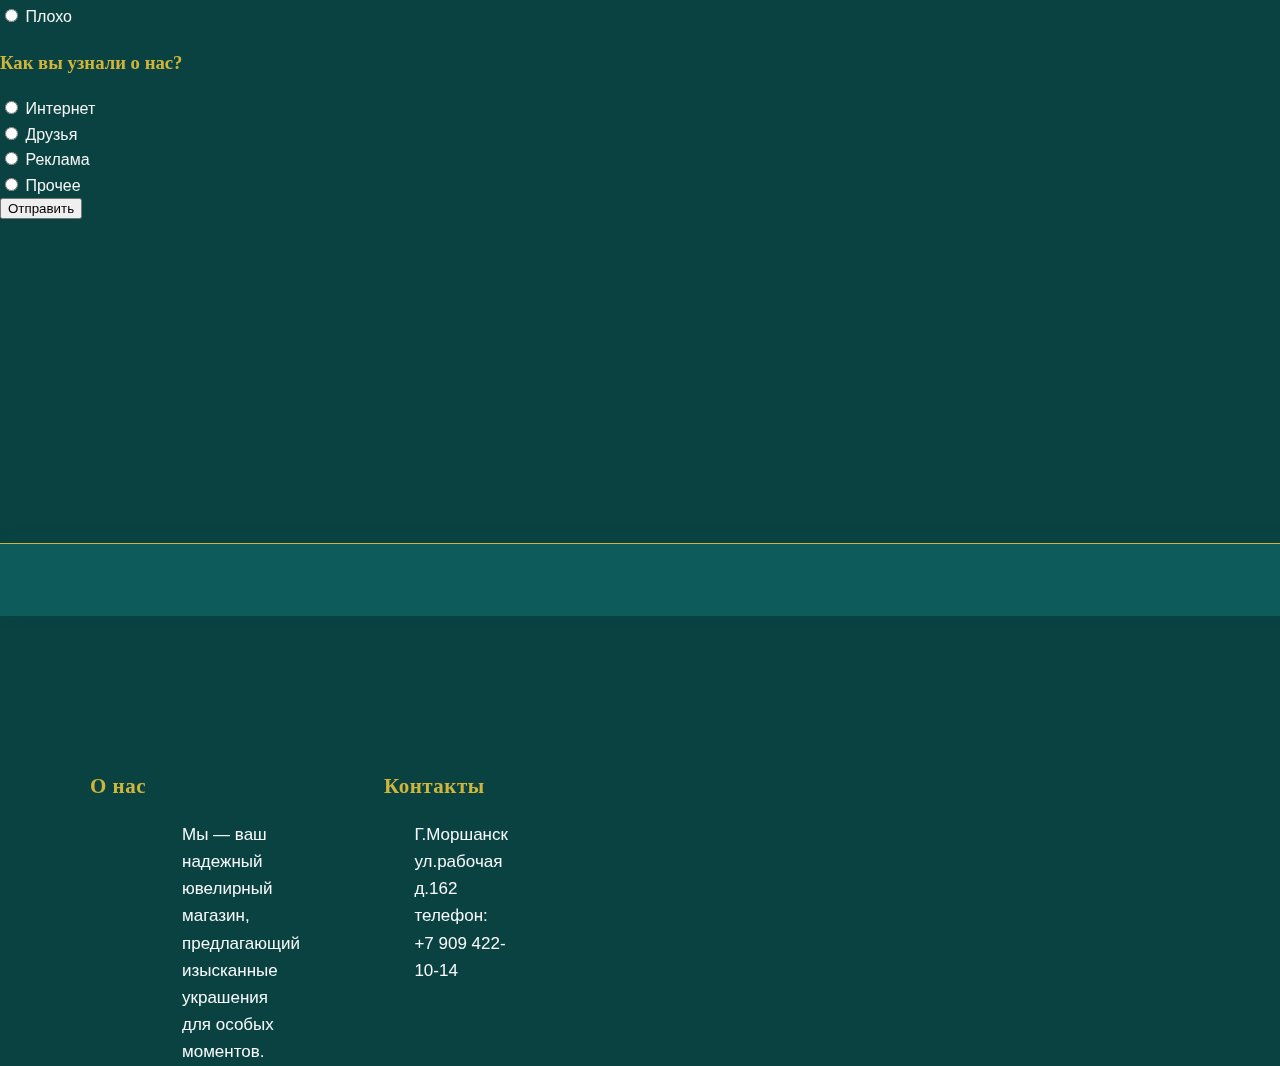
<file: jewelry-index.html>
<html>

<head>
    <meta name="viewport" content="width=device-width, initial-scale=1.0">
    <title> Jewelry Haven </title>
    <meta charset="utf-8">
    <link rel="stylesheet" href="styles.css">
    <link rel="stylesheet" type="text/css" href="stylehead.css">
    <link rel="stylesheet" href="notifications.css">
    <script src="https://code.jquery.com/jquery-3.6.0.min.js"></script>
    <script src="notifications.js"></script>
</head>

<body>
    <script>
        $(document).ready(function() {
            let cart = JSON.parse(localStorage.getItem('cart')) || [];

            function renderCart() {
                $('#cart-items').empty();
                let total = 0;

                cart.forEach((item, index) => {
                    const itemTotal = parseFloat(item.price.replace(/\D/g, ''));
                    total += itemTotal;

                    $('#cart-items').append(`
                        <div class="cart-item" data-index="${index}">
                            <img src="${item.image}" alt="${item.name}">
                            <div>${item.name}</div>
                            <div>${item.price}</div>
                            <button class="remove-btn" data-index="${index}">&times;</button>
                        </div>
                    `);
                });

                $('#cart-total').text(`Итого: ${total.toLocaleString()} руб.`);
                localStorage.setItem('cart', JSON.stringify(cart));
            }

            $(document).on('click', '.remove-btn', function() {
                const index = $(this).data('index');
                const removedItem = cart[index];
                cart.splice(index, 1);
                
                if (removedItem && jewelryNotifications) {
                    jewelryNotifications.showCartRemoveNotification(removedItem.name);
                }
                
                renderCart();
            });

            $('#clear-cart').click(function() {
                if (cart.length > 0) {
                    cart = [];
                    if (jewelryNotifications) {
                        jewelryNotifications.showCartClearNotification();
                    }
                    renderCart();
                }
            });

            renderCart();

            $('#toggle-cart').click(function() {
                $('#cart').toggle();
            });

            setTimeout(() => {
                if (jewelryNotifications) {
                    jewelryNotifications.show({
                        title: 'Добро пожаловать в Jewelry Haven!',
                        message: 'Откройте для себя изысканные украшения для особых моментов',
                        type: 'default',
                        duration: 6000
                    });
                }
            }, 1000);

            setTimeout(() => {
                if (jewelryNotifications) {
                    jewelryNotifications.showDiscountNotification(15);
                }
            }, 4000);

            setTimeout(() => {
                if (jewelryNotifications) {
                    jewelryNotifications.showShippingNotification();
                }
            }, 12000);
        });
    </script>
    <div id="top" class="rectangle"></div>

    <div style="position: relative; width: 100%;">
        <img id="menuButton" src="img/menu.png" alt="Меню" width="100" height="45" style="cursor: pointer; position: fixed; z-index: 1;
        right: 0; top: 4px; ">
    </div>
    <div id="menu">
        <div class="vertical-menu">
            <a href="index.html" id="naglavn" class="active">На главную</a>
            <a href="kolye.html" id="kolye">колье</a>
            <a href="cepi.html" id="cepi">цепи</a>
            <a href="kolyca.html" id="kolyca">кольца</a>
            <a href="cergi.html" id="cergi">серьги</a>
            <a href="#rectangle11" id="vnis">О нас</a>
        </div>
    </div>

    <a href="index.html"><img id="logoglavn" src="img/logo.png" class="absolute" alt="" width="260" height="52" style="cursor: pointer; z-index: 1; position: fixed;
        top: 0px; left: 0px;  "></a>

    <div id="cart" class="cart" style="display: none;">
        <h3>Корзина</h3>
        <div id="cart-items"></div>
        <div id="cart-total">Итого: 0 руб.</div>
        <button id="clear-cart">Очистить корзину</button>
    </div>
    <img src="img/korzina.png" id="toggle-cart" class="toggle-car" style="cursor:pointer;" alt="Показать/Скрыть корзину" width="60" height="40">

    <script src="py.js"></script>

    <br>


    <div id="Gmenu">
        <div class="gorizontal-menu">
            <ul class="custom-list">

                <li>
                    <a href="kolye.html" class="a">колье</a>колье
                </li>
                <li>
                    <a href="cepi.html" class="a">цепи</a>цепи
                </li>
                <li>
                    <a href="kolyca.html" class="a">кольца</a>кольца
                </li>
                <li>
                    <a href="cergi.html" class="a">серьги</a>серьги
                </li>
            </ul>
        </div>
    </div>


    <div class="h11">
        <h2>Наши преимущества</h2>
    </div>
    <div class="mini-ik">
        <div class="ik-1">
            <img src="img/mnogo.png" alt="Более 600 постоянных клиентов" width="50" height="50">
        </div>
        <div class="ikk-1">Более 600 постоянных клиентов</div>
    </div>
    <div class="mini-ik2">
        <div class="ik-2">
            <img src="img/kolc.png" alt="Широчайший ассортимент изделий обновляется ежемесячно" width="50" height="50">
        </div>
        <div class="ikk-2">Широчайший ассортимент изделий</div>
    </div>

    <div class="mini-ik3">
        <div class="ik-3">
            <img src="img/cotr.png" alt="Гибкие условия сотрудничества" width="60" height="60">
        </div>
        <div class="ikk-3">Гибкие условия сотрудничества</div>
    </div>

    <div class="mini-ik4">
        <div class="ik-4">
            <img src="img/let.png" alt="5 лет на ювелирном рынке" width="50" height="50">
        </div>
        <div class="ikk-4">5 лет на ювелирном рынке</div>
    </div>

    <div class="h12">
        <h2>Главная страница</h2>
    </div>
    <div class="glavn">
        <p>1. Наша компания представлена на рынке уже более 4 лет, что говорит об успешности и стабильности компании, для Вас, мы – проверенные и надежные партнеры; <br>
            2. Мы работаем с более чем 1500 клиентов по всей России, которые выбрали нас в качестве поставщика серебра оптом на свой рынок, поэтому Вы можете быть уверены, что работаете с престижной, крупной компанией;<br>
            3. Мы растем вместе со своими клиентами, с которыми нас объединяет общая идеология и желание преподносить своему клиенту только актуальные новинки;<br>
            4. Индивидуальный подход к каждому клиенту позволяет наиболее полно удовлетворять потребности каждого заказчика, мы всегда рассмотрим Ваши предложения и пожелания;<br>
            5. Мы гарантируем приемлемые цены при высокой ликвидности предлагаемых изделий – Ваш магазин будет продавать и зарабатывать больше на нашей продукции;<br>
            6. Ассортимент насчитывает более 40000 изделий и постоянно обновляется, таким образом, Вы всегда сможете купить серебро оптом и заполнить свои витрины разнообразным товаром; <br>
            7. Доброжелательные и профессиональные менеджеры всегда готовы ответить на интересующие Вас вопросы, касающиеся поставок ювелирных изделий; <br>
        </p>
    </div>

    <div class="tekst1">
        <h2>Условия договоров</h2>
    </div>
    <div class="tekst2">
        <p>Для каждого клиента мы готовы предложить индивидуальный подход к организации товарооборота в зависимости от объемов закупки и периодичности заказов. Основные типы договоров:</p>
    </div>

    <div class="tekst3">
        <p>• договор поставки;<br>
            • договор купли-продажи;<br>
            • договор реализации;<br>
        </p>
    </div>
    <div class="tekst4">
        <h2>Наши клиенты о нас</h2>
    </div>
    <div class="tekst44">
        <p>С этой компанией сотрудничаю только 2 года, и ассортимент у них просто превосходный, каждая партия приносит новые модели. В основном закупаю полудрагоценные камни, так как они лучше всего расходятся. Все устраивает, надеюсь на длительное сотрудничество.</p>
    </div>
    <div class="tekst45">
        <p>Качество ваших изделий превосходит все остальные компании в категории изделий с кольцами и подвесками.</p>
    </div>
    <div class="otsiv-2">
        <div class="otsiv-22">
            <img src="img/chel.jpg" alt="И.П Петрова" width="50" height="50">
        </div>
        <div class="otsiv-222">И.П Петрова</div>
    </div>

    <div class="otsiv-1">
        <div class="otsiv-11">
            <img src="img/chel.jpg " alt="И.П Иванова А.Н" width="50" height="50">
        </div>
        <div class="otsiv-111">И.П Иванова А.Н.</div>
    </div>
    <div class="tekst48">
        <p>1. Закажите бесплатный звонок по сайту, и наш менеджер в кротчайшие сроки свяжется с Вами, проконсультирует по всем интересующим вопросам и примет заказ.<br>
            2. Воспользуйтесь интернет магазином, просто добавьте понравившиеся изделия в корзину и оформите заказ.<br>
            3. Вы можете позвонить в наш офис по телефонам (495)617-09-11 и (495)646-12-09 и оформить заказ по телефону.<br>
            4. Вы можете приехать к нам и посмотреть весь ассортимент, отобрав понравившиеся изделия.</p>
    </div>
    <div class="tekst49">
        <h2>Как сделать заказ:</h2>
    </div>



    <div class="opros">
        <div class="tekst-opros">
            <p><b>Опрос</b></p>
        </div>
        <form id="surveyForm">
            <h3>Как вы оцениваете наш сервис?</h3>
            <label>
                <input type="radio" name="service_rating" value="отлично"> Отлично
            </label><br>
            <label>
                <input type="radio" name="service_rating" value="хорошо"> Хорошо
            </label><br>
            <label>
                <input type="radio" name="service_rating" value="удовлетворительно"> Удовлетворительно
            </label><br>
            <label>
                <input type="radio" name="service_rating" value="плохо"> Плохо
            </label><br>

            <h3>Как вы узнали о нас?</h3>
            <label>
                <input type="radio" name="source" value="интернет"> Интернет
            </label><br>
            <label>
                <input type="radio" name="source" value="друзья"> Друзья
            </label><br>
            <label>
                <input type="radio" name="source" value="реклама"> Реклама
            </label><br>
            <label>
                <input type="radio" name="source" value="прочее"> Прочее
            </label><br>

            <div class="opros-button"><button type="submit">Отправить</button></div>
        </form>

        <div class="result" id="result"></div>
    </div>
    <script>
        document.addEventListener('DOMContentLoaded', function() {
            const form = document.getElementById('surveyForm');
            form.addEventListener('submit', function(event) {
                event.preventDefault(); // Предотвращаем стандартное поведение формы (перезагрузку страницы)
                console.log('Форма отправлена'); // Проверка

                const serviceRating = document.querySelector('input[name="service_rating"]:checked')?.value;
                const source = document.querySelector('input[name="source"]:checked')?.value;
                const resultDiv = document.getElementById('result');

                if (serviceRating && source) {
                    resultDiv.innerHTML = `Вы оценили наш сервис как "${serviceRating}", а узнали о нас через "${source}".`;
                    // Показываем уведомление об успешной отправке опроса
                    jewelryNotifications.showSuccessNotification(
                        'Опрос отправлен!',
                        'Спасибо за ваше мнение!'
                    );
                } else {
                    resultDiv.innerHTML = 'Пожалуйста, ответьте на все вопросы.';
                    // Показываем уведомление об ошибке
                    jewelryNotifications.showErrorNotification('Пожалуйста, ответьте на все вопросы опроса.');
                }
            });
        });

    </script>
    <canvas id="chartService" width="300" height="300"></canvas>
    <canvas id="chartSource" width="300" height="300"></canvas>
    <div id="rectangle11" class="rectangle1"></div>
    <div id="nis">
        <div class="onas">
            <h3>О нас</h3>
            <div class="onass">
                Мы — ваш надежный ювелирный магазин, предлагающий изысканные украшения для особых моментов.
            </div>
        </div>
        <div class="kontakt">
            <h3>Контакты</h3>
            <div class="kontaktt">
                Г.Моршанск ул.рабочая д.162<br>
                телефон: +7 909 422-10-14
            </div>
        </div>
    </div>
</body>

</html>
</file>
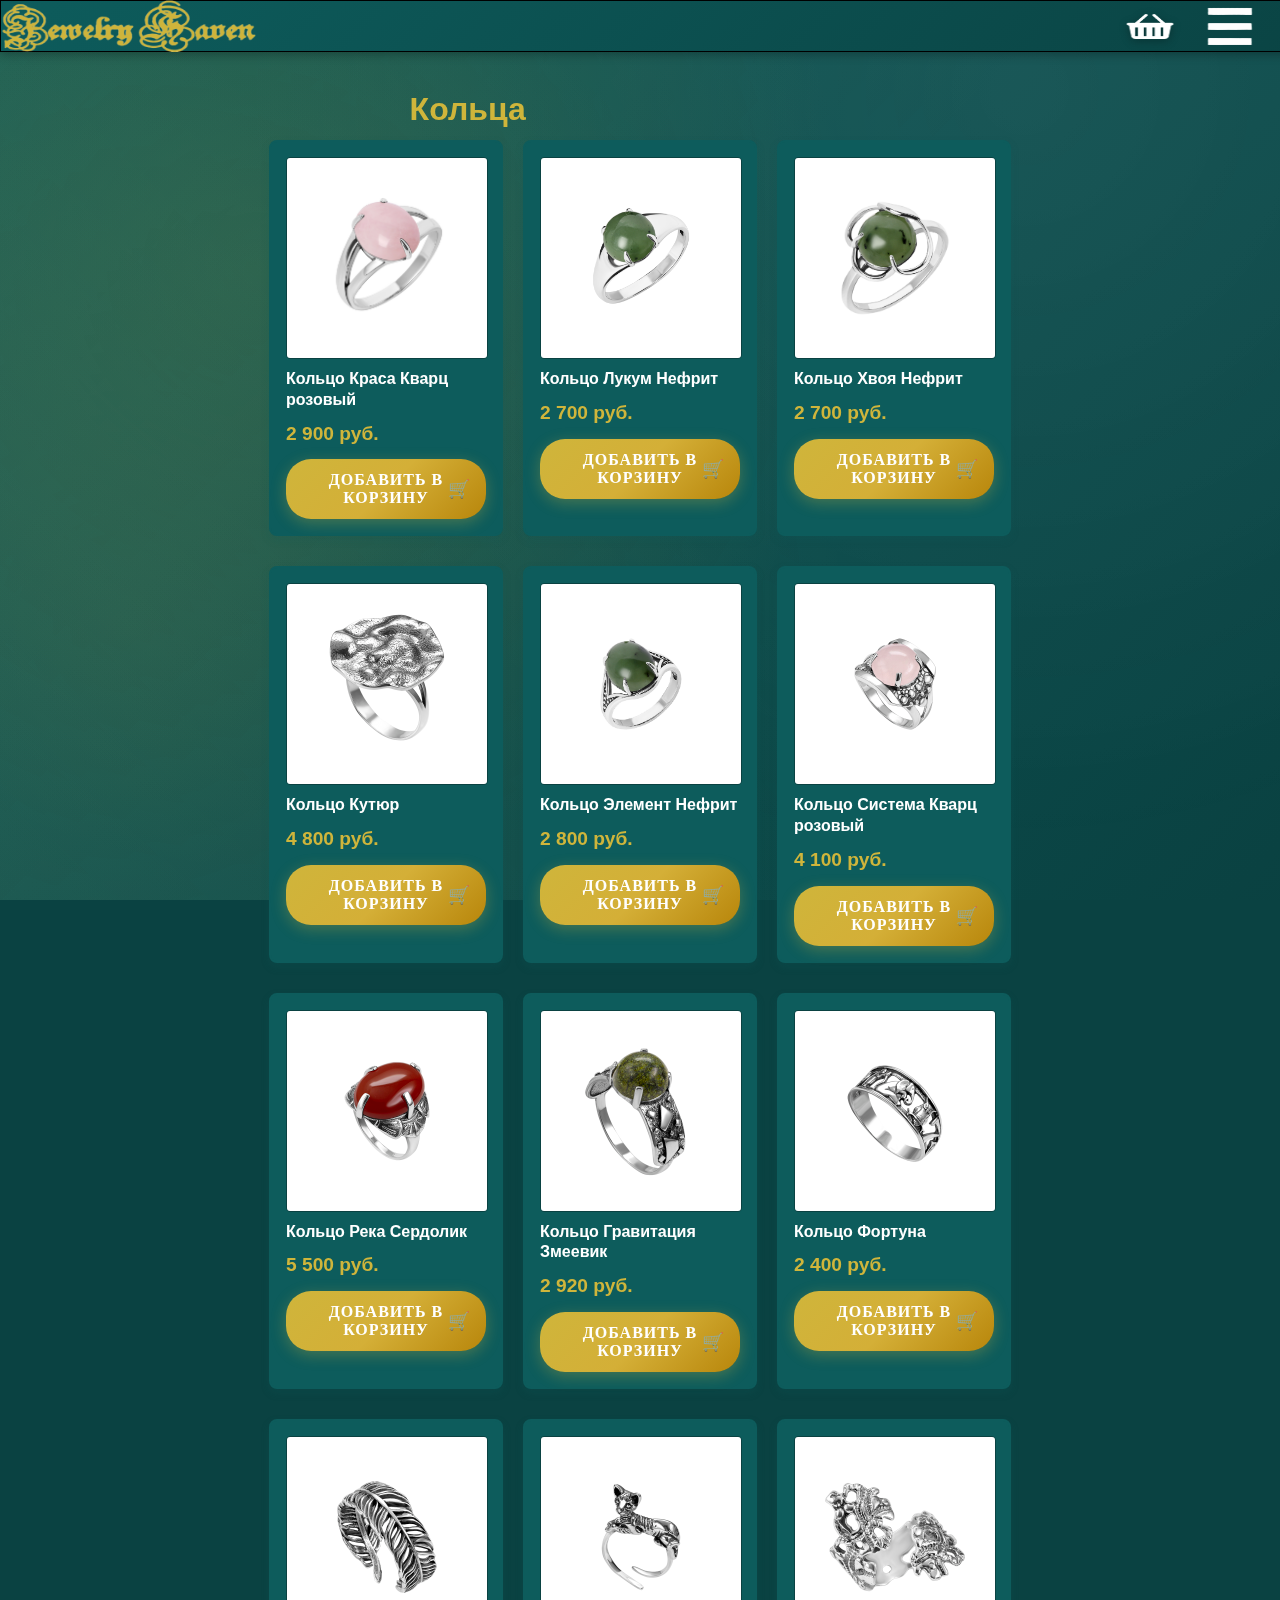
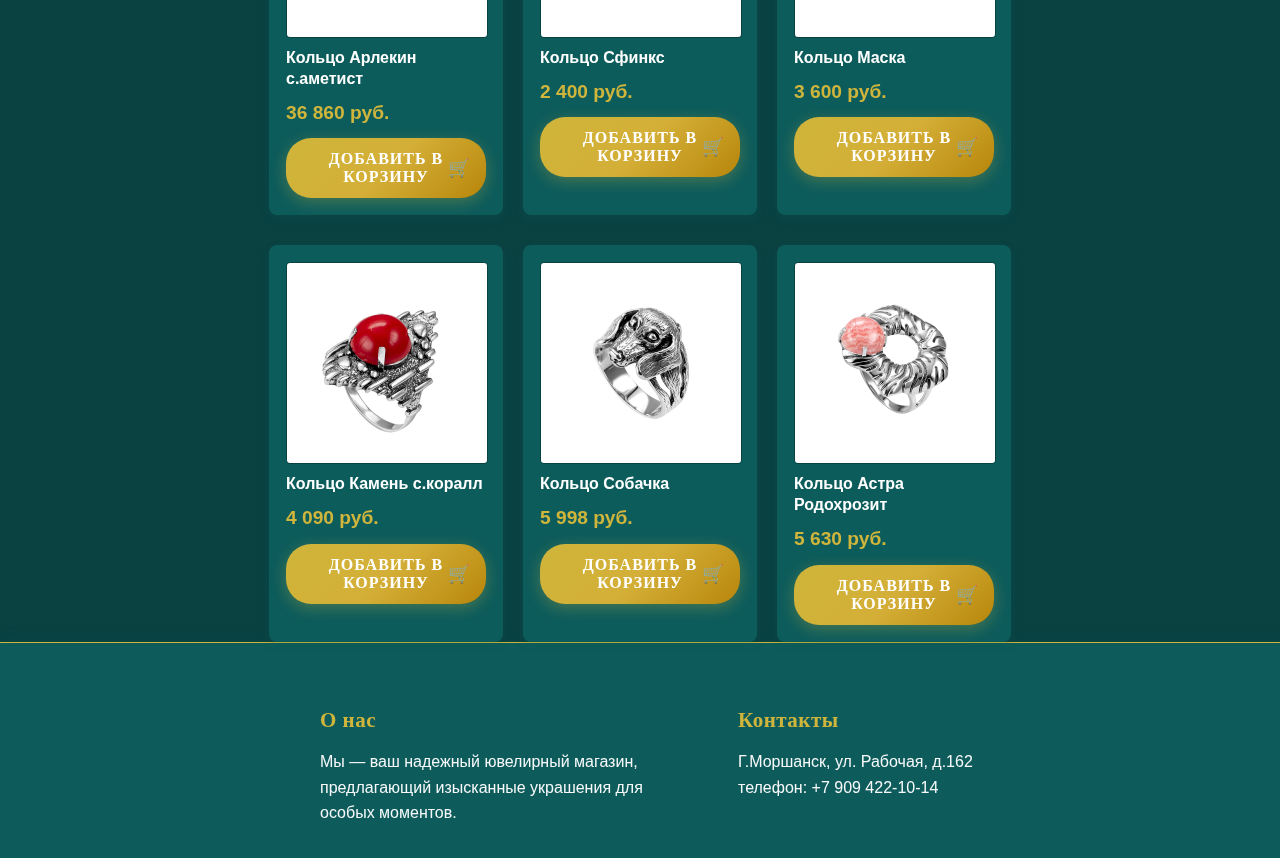
<file: kolyca.html>
<html>

<head>
    <meta charset="UTF-8">
    <link rel="stylesheet" href="styles.css">
    <link rel="stylesheet" type="text/css" href="stylehead.css">
    <link rel="stylesheet" href="kolyca.css">
    <link rel="stylesheet" href="notifications.css">
    <meta name="viewport" content="width=device-width, initial-scale=1.0">
    <script src="https://code.jquery.com/jquery-3.6.0.min.js"></script>
    <script src="notifications.js"></script>
    <script src="py.js"></script>
</head>

<body>
    <div id="top" class="rectangle"></div>

    <div style="position: relative; width: 100%;">
        <img id="menuButton" src="img/menu.png" alt="Меню" width="100" height="45" style="cursor: pointer; position: fixed; z-index: 1;
        right: 0; top: 4px; ">
    </div>
    <div id="menu">
        <div class="vertical-menu">
            <a href="index.html" id="naglavn">На главную</a>
            <a href="kolye.html" id="kolye">колье</a>
            <a href="cepi.html" id="cepi">цепи</a>
            <a href="kolyca.html" id="kolyca" class="active">кольца</a>
            <a href="cergi.html" id="cergi">серьги</a>
            <a href="#rectangle11" id="vnis">О нас</a>
        </div>
    </div>

    <a href="index.html"><img id="logoglavn" src="img/logo.png" class="absolute" alt="" width="260" height="52" style="cursor: pointer; z-index: 1; position: fixed;
        top: 0px; left: 0px;  "></a>

    <div id="cart" class="cart" style="display: none;">
        <h3>Корзина</h3>
        <div id="cart-items"></div>
        <div id="cart-total">Итого: 0 руб.</div>
        <button id="clear-cart">Очистить корзину</button>
    </div>
    <img src="img/korzina.png" id="toggle-cart" class="toggle-car" style="cursor:pointer;" alt="Показать/Скрыть корзину" width="60" height="40">

    <script>
        $(document).ready(function() {
            let cart = JSON.parse(localStorage.getItem('cart')) || [];
            
            function renderCart() {
                $('#cart-items').empty();
                let total = 0;
                cart.forEach((item, index) => {
                    const itemTotal = parseFloat(item.price.replace(/\D/g, ''));
                    total += itemTotal;
                    $('#cart-items').append(`
                        <div class="cart-item" data-index="${index}">
                            <img src="${item.image}" alt="${item.name}">
                            <div>${item.name}</div>
                            <div>${item.price}</div>
                            <button class="remove-btn" data-index="${index}">&times;</button>
                        </div>
                    `);
                });
                $('#cart-total').text(`Итого: ${total.toLocaleString()} руб.`);
                localStorage.setItem('cart', JSON.stringify(cart));
            }
            $(document).on('click', '.add-to-cart', function(e) {
                e.preventDefault();
                e.stopPropagation();
                const button = $(this);
                const product = button.closest('.product-item');
                const name = product.find('.product-name').text();
                const price = product.find('.product-price').text();
                const image = product.find('.product-image').attr('src');
                
                button.addClass('loading');
                button.text('Добавляется...');
                setTimeout(() => {
                    cart.push({ name, price, image });
                    jewelryNotifications.showCartNotification(name, price);
                    button.removeClass('loading').addClass('success');
                    button.text('Добавлено!');
                    renderCart();
                    setTimeout(() => {
                        button.removeClass('success');
                        button.text('Добавить в корзину');
                    }, 2000);
                }, 500);
            });
            $(document).on('click', '.remove-btn', function() {
                const index = $(this).data('index');
                const removedItem = cart[index];
                cart.splice(index, 1);
                if (removedItem) {
                    jewelryNotifications.showCartRemoveNotification(removedItem.name);
                }
                renderCart();
            });
            $('#clear-cart').click(function() {
                if (cart.length > 0) {
                    cart = [];
                    jewelryNotifications.showCartClearNotification();
                    renderCart();
                }
            });
            renderCart();
            $('#toggle-cart').click(function() {
                $('#cart').toggle();
            });
        });
    </script>
    <h2 class="product-title">Кольца</h2>

    <div class="assortment">

        <!-- Товар №1 -->
        <div class="product-item">
            <img src="img/kolyca/kolyca1.jpg" alt="Колье из серебра" class="product-image" />
            <div class="product-name">Кольцо Краса Кварц розовый</div>
            <div class="product-price">2 900 руб.</div>
            <button class="add-to-cart">Добавить в корзину</button>
        </div>

        <!-- Товар №2 -->
        <div class="product-item">
            <img src="img/kolyca/kolyca2.jpg" alt="Золотое кольцо" class="product-image" />
            <div class="product-name">Кольцо Лукум Нефрит</div>
            <div class="product-price">2 700 руб.</div>
            <button class="add-to-cart">Добавить в корзину</button>
        </div>

        <!-- Товар №3 -->
        <div class="product-item">
            <img src="img/kolyca/kolyca3.jpg" alt="Серьги с бриллиантами" class="product-image" />
            <div class="product-name">Кольцо Хвоя Нефрит</div>
            <div class="product-price">2 700 руб.</div>
            <button class="add-to-cart">Добавить в корзину</button>
        </div>
    </div>

    <div class="assortment1">

        <!-- Товар №4 -->
        <div class="product-item">
            <img src="img/kolyca/kolyca4.jpg" alt="Колье из серебра" class="product-image" />
            <div class="product-name">Кольцо Кутюр</div>
            <div class="product-price">4 800 руб.</div>
            <button class="add-to-cart">Добавить в корзину</button>
        </div>

        <!-- Товар №5 -->
        <div class="product-item">
            <img src="img/kolyca/kolyca5.jpg" alt="Золотое кольцо" class="product-image" />
            <div class="product-name">Кольцо Элемент Нефрит </div>
            <div class="product-price">2 800 руб.</div>
            <button class="add-to-cart">Добавить в корзину</button>
        </div>

        <!-- Товар №6 -->
        <div class="product-item">
            <img src="img/kolyca/kolyca6.jpg" alt="Серьги с бриллиантами" class="product-image" />
            <div class="product-name">Кольцо Система Кварц розовый</div>
            <div class="product-price">4 100 руб.</div>
            <button class="add-to-cart">Добавить в корзину</button>
        </div>
    </div>

    <div class="assortment2">

        <!-- Товар №7 -->
        <div class="product-item">
            <img src="img/kolyca/kolyca7.jpg" alt="Колье из серебра" class="product-image" />
            <div class="product-name">Кольцо Река Сердолик </div>
            <div class="product-price">5 500 руб.</div>
            <button class="add-to-cart">Добавить в корзину</button>
        </div>

        <!-- Товар №8 -->
        <div class="product-item">
            <img src="img/kolyca/kolyca8.jpg" alt="Золотое кольцо" class="product-image" />
            <div class="product-name">Кольцо Гравитация Змеевик </div>
            <div class="product-price">2 920 руб.</div>
            <button class="add-to-cart">Добавить в корзину</button>
        </div>

        <!-- Товар №9 -->
        <div class="product-item">
            <img src="img/kolyca/kolyca9.jpg" alt="Серьги с бриллиантами" class="product-image" />
            <div class="product-name">Кольцо Фортуна</div>
            <div class="product-price">2 400 руб.</div>
            <button class="add-to-cart">Добавить в корзину</button>
        </div>
    </div>
    <div class="assortment3">

        <!-- Товар №10 -->
        <div class="product-item">
            <img src="img/kolyca/kolyca10.jpg" alt="Колье из серебра" class="product-image" />
            <div class="product-name">Кольцо Арлекин с.аметист</div>
            <div class="product-price">36 860 руб.</div>
            <button class="add-to-cart">Добавить в корзину</button>
        </div>

        <!-- Товар №11 -->
        <div class="product-item">
            <img src="img/kolyca/kolyca11.jpg" alt="Золотое кольцо" class="product-image" />
            <div class="product-name">Кольцо Сфинкс</div>
            <div class="product-price">2 400 руб.</div>
            <button class="add-to-cart">Добавить в корзину</button>
        </div>

        <!-- Товар №12 -->
        <div class="product-item">
            <img src="img/kolyca/kolyca12.jpg" alt="Серьги с бриллиантами" class="product-image" />
            <div class="product-name">Кольцо Маска</div>
            <div class="product-price">3 600 руб.</div>
            <button class="add-to-cart">Добавить в корзину</button>
        </div>


    </div>

    <div class="assortment4">

        <!-- Товар №13 -->
        <div class="product-item">
            <img src="img/kolyca/kolyca13.jpg" alt="Колье из серебра" class="product-image" />
            <div class="product-name">Кольцо Камень с.коралл</div>
            <div class="product-price">4 090 руб.</div>
            <button class="add-to-cart">Добавить в корзину</button>
        </div>

        <!-- Товар №14 -->
        <div class="product-item">
            <img src="img/kolyca/kolyca14.jpg" alt="Золотое кольцо" class="product-image" />
            <div class="product-name">Кольцо Собачка</div>
            <div class="product-price">5 998 руб.</div>
            <button class="add-to-cart">Добавить в корзину</button>
        </div>

        <!-- Товар №15 -->
        <div class="product-item">
            <img src="img/kolyca/kolyca15.jpg" alt="Серьги с бриллиантами" class="product-image" />
            <div class="product-name">Кольцо Астра Родохрозит </div>
            <div class="product-price">5 630 руб.</div>
            <button class="add-to-cart">Добавить в корзину</button>
        </div>
    </div>

    <div id="rectangle11" class="rectangle1"></div>
    <footer id="nis">
        <div class="footer-col">
            <h3>О нас</h3>
            <p>Мы — ваш надежный ювелирный магазин, предлагающий изысканные украшения для особых моментов.</p>
        </div>
        <div class="footer-col">
            <h3>Контакты</h3>
            <p>Г.Моршанск, ул. Рабочая, д.162<br>телефон: +7 909 422-10-14</p>
        </div>
    </footer>
</body>

</html>
</file>
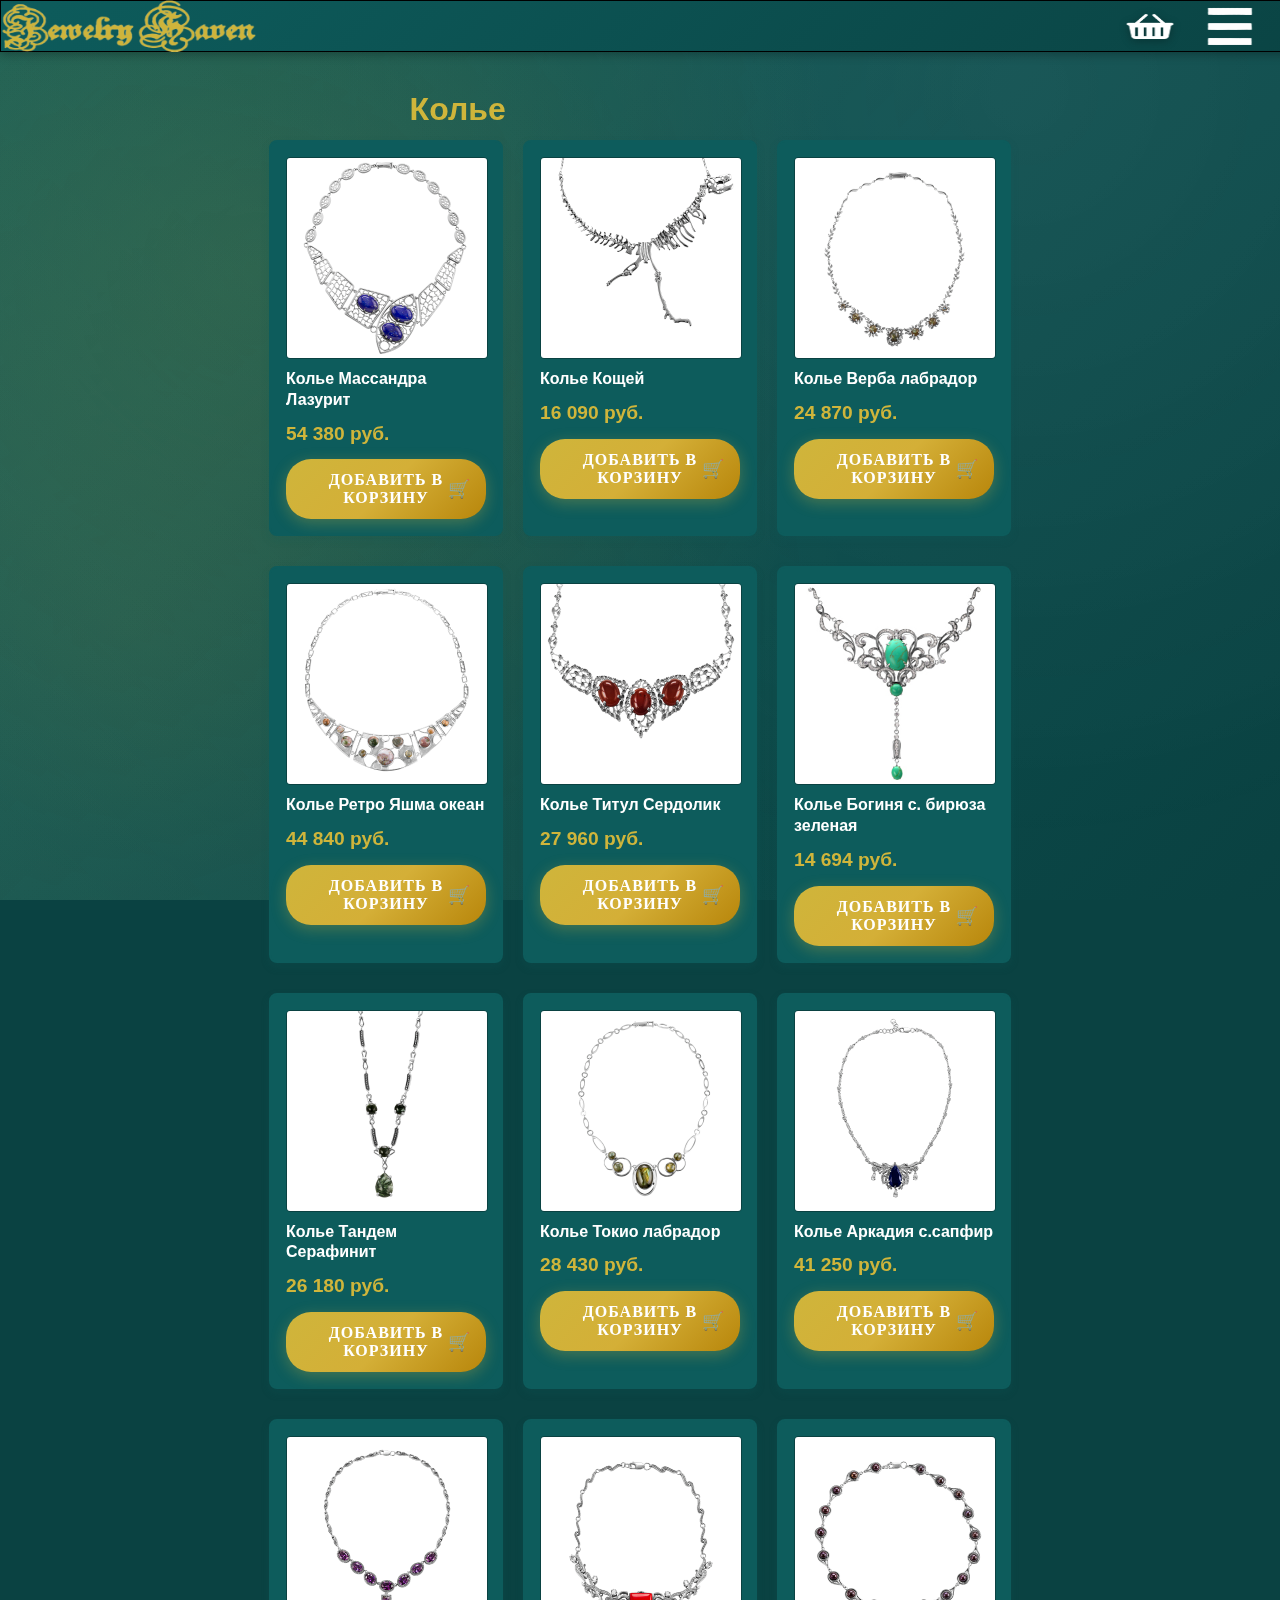
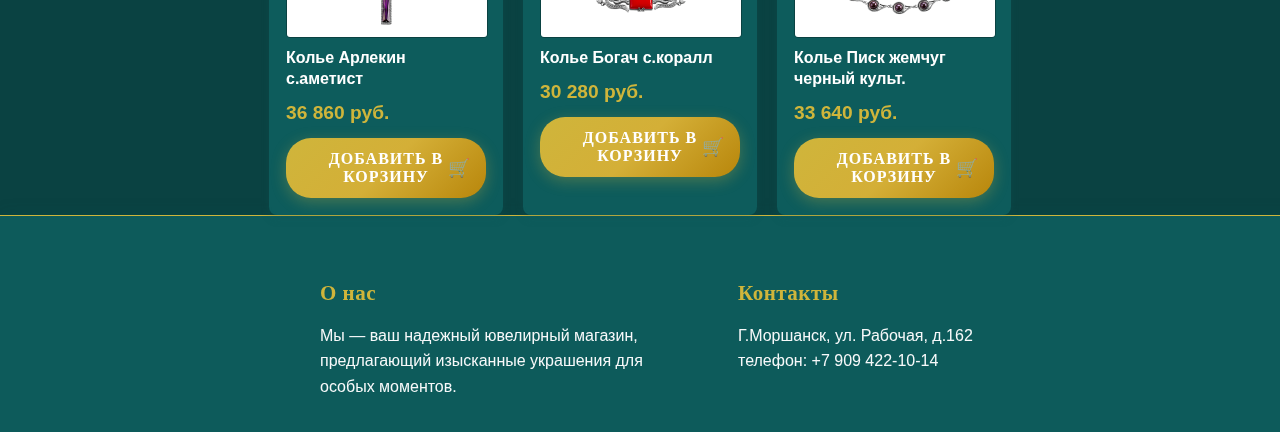
<file: kolye.html>
<html>

<head>
    <meta charset="UTF-8">
    <link rel="stylesheet" href="styles.css">
    <link rel="stylesheet" type="text/css" href="stylehead.css">
    <link rel="stylesheet" href="kolye.css">
    <link rel="stylesheet" href="notifications.css">
    <meta name="viewport" content="width=device-width, initial-scale=1.0">
    <script src="https://code.jquery.com/jquery-3.6.0.min.js"></script>
    <script src="notifications.js"></script>
    <script src="py.js"></script>
    <script>
        $(document).ready(function() {
            let cart = JSON.parse(localStorage.getItem('cart')) || [];
            
            function renderCart() {
                $('#cart-items').empty();
                let total = 0;
                cart.forEach((item, index) => {
                    const itemTotal = parseFloat(item.price.replace(/\D/g, ''));
                    total += itemTotal;
                    $('#cart-items').append(`
                        <div class="cart-item" data-index="${index}">
                            <img src="${item.image}" alt="${item.name}">
                            <div>${item.name}</div>
                            <div>${item.price}</div>
                            <button class="remove-btn" data-index="${index}">&times;</button>
                        </div>
                    `);
                });
                $('#cart-total').text(`Итого: ${total.toLocaleString()} руб.`);
                localStorage.setItem('cart', JSON.stringify(cart));
            }
            $(document).on('click', '.add-to-cart', function(e) {
                e.preventDefault();
                e.stopPropagation();
                const button = $(this);
                const product = button.closest('.product-item');
                const name = product.find('.product-name').text();
                const price = product.find('.product-price').text();
                const image = product.find('.product-image').attr('src');
                
                button.addClass('loading');
                button.text('Добавляется...');
                setTimeout(() => {
                    cart.push({ name, price, image });
                    jewelryNotifications.showCartNotification(name, price);
                    button.removeClass('loading').addClass('success');
                    button.text('Добавлено!');
                    renderCart();
                    setTimeout(() => {
                        button.removeClass('success');
                        button.text('Добавить в корзину');
                    }, 2000);
                }, 500);
            });
            $(document).on('click', '.remove-btn', function() {
                const index = $(this).data('index');
                const removedItem = cart[index];
                cart.splice(index, 1);
                if (removedItem) {
                    jewelryNotifications.showCartRemoveNotification(removedItem.name);
                }
                renderCart();
            });
            $('#clear-cart').click(function() {
                if (cart.length > 0) {
                    cart = [];
                    jewelryNotifications.showCartClearNotification();
                    renderCart();
                }
            });
            renderCart();
            $('#toggle-cart').click(function() {
                $('#cart').toggle();
            });
        });
    </script>
</head>

<body>
    <div id="top" class="rectangle"></div>

    <div style="position: relative; width: 100%;">
        <img id="menuButton" src="img/menu.png" alt="Меню" width="100" height="45" style="cursor: pointer; position: fixed; z-index: 1;
        right: 0; top: 4px; ">
    </div>
    <div id="menu">
        <div class="vertical-menu">
            <a href="index.html" id="naglavn">На главную</a>
            <a href="kolye.html" id="kolye" class="active">колье</a>
            <a href="cepi.html" id="cepi">цепи</a>
            <a href="kolyca.html" id="kolyca">кольца</a>
            <a href="cergi.html" id="cergi">серьги</a>
            <a href="#rectangle11" id="vnis">О нас</a>
        </div>
    </div>

    <a href="index.html"><img id="logoglavn" src="img/logo.png" class="absolute" alt="" width="260" height="52" style="cursor: pointer; z-index: 1; position: fixed;
        top: 0px; left: 0px;  "></a>

    <div id="cart" class="cart" style="display: none;">
        <h3>Корзина</h3>
        <div id="cart-items"></div>
        <div id="cart-total">Итого: 0 руб.</div>
        <button id="clear-cart">Очистить корзину</button>
    </div>
    <img src="img/korzina.png" id="toggle-cart" class="toggle-car" style="cursor:pointer;" alt="Показать/Скрыть корзину" width="60" height="40">

    <h2 class="product-title">Колье</h2>

    <div class="assortment">

        <!-- Товар №1 -->
        <div class="product-item">
            <img src="img/kolye/kolye1.jpg" alt="Колье из серебра" class="product-image" />
            <div class="product-name">Колье Массандра Лазурит</div>
            <div class="product-price">54 380 руб.</div>
            <button class="add-to-cart">Добавить в корзину</button>
        </div>

        <!-- Товар №2 -->
        <div class="product-item">
            <img src="img/kolye/kolye2.jpg" alt="Золотое кольцо" class="product-image" />
            <div class="product-name">Колье Кощей</div>
            <div class="product-price">16 090 руб.</div>
            <button class="add-to-cart">Добавить в корзину</button>
        </div>

        <!-- Товар №3 -->
        <div class="product-item">
            <img src="img/kolye/kolye3.jpg" alt="Серьги с бриллиантами" class="product-image" />
            <div class="product-name">Колье Верба лабрадор</div>
            <div class="product-price">24 870 руб.</div>
            <button class="add-to-cart">Добавить в корзину</button>
        </div>
    </div>

    <div class="assortment1">

        <!-- Товар №4 -->
        <div class="product-item">
            <img src="img/kolye/kolye4.jpg" alt="Колье из серебра" class="product-image" />
            <div class="product-name">Колье Ретро Яшма океан</div>
            <div class="product-price">44 840 руб.</div>
            <button class="add-to-cart">Добавить в корзину</button>
        </div>

        <!-- Товар №5 -->
        <div class="product-item">
            <img src="img/kolye/kolye5.jpg" alt="Золотое кольцо" class="product-image" />
            <div class="product-name">Колье Титул Сердолик</div>
            <div class="product-price">27 960 руб.</div>
            <button class="add-to-cart">Добавить в корзину</button>
        </div>

        <!-- Товар №6 -->
        <div class="product-item">
            <img src="img/kolye/kolye6.jpg" alt="Серьги с бриллиантами" class="product-image" />
            <div class="product-name">Колье Богиня с. бирюза зеленая</div>
            <div class="product-price">14 694 руб.</div>
            <button class="add-to-cart">Добавить в корзину</button>
        </div>
    </div>

    <div class="assortment2">

        <!-- Товар №7 -->
        <div class="product-item">
            <img src="img/kolye/kolye7.jpg" alt="Колье из серебра" class="product-image" />
            <div class="product-name">Колье Тандем Серафинит</div>
            <div class="product-price">26 180 руб.</div>
            <button class="add-to-cart">Добавить в корзину</button>
        </div>

        <!-- Товар №8 -->
        <div class="product-item">
            <img src="img/kolye/kolye8.jpg" alt="Золотое кольцо" class="product-image" />
            <div class="product-name">Колье Токио лабрадор</div>
            <div class="product-price">28 430 руб.</div>
            <button class="add-to-cart">Добавить в корзину</button>
        </div>

        <!-- Товар №9 -->
        <div class="product-item">
            <img src="img/kolye/kolye9.jpg" alt="Серьги с бриллиантами" class="product-image" />
            <div class="product-name">Колье Аркадия с.сапфир</div>
            <div class="product-price">41 250 руб.</div>
            <button class="add-to-cart">Добавить в корзину</button>
        </div>
    </div>
    <div class="assortment3">

        <!-- Товар №10 -->
        <div class="product-item">
            <img src="img/kolye/kolye10.jpg" alt="Колье из серебра" class="product-image" />
            <div class="product-name">Колье Арлекин с.аметист</div>
            <div class="product-price">36 860 руб.</div>
            <button class="add-to-cart">Добавить в корзину</button>
        </div>

        <!-- Товар №11 -->
        <div class="product-item">
            <img src="img/kolye/kolye11.jpg" alt="Золотое кольцо" class="product-image" />
            <div class="product-name">Колье Богач с.коралл</div>
            <div class="product-price">30 280 руб.</div>
            <button class="add-to-cart">Добавить в корзину</button>
        </div>

        <!-- Товар №12 -->
        <div class="product-item">
            <img src="img/kolye/kolye12.jpg" alt="Серьги с бриллиантами" class="product-image" />
            <div class="product-name">Колье Писк жемчуг черный культ.</div>
            <div class="product-price">33 640 руб.</div>
            <button class="add-to-cart">Добавить в корзину</button>
        </div>
    </div>

    <div id="rectangle11" class="rectangle1"></div>
    <footer id="nis">
        <div class="footer-col">
            <h3>О нас</h3>
            <p>Мы — ваш надежный ювелирный магазин, предлагающий изысканные украшения для особых моментов.</p>
        </div>
        <div class="footer-col">
            <h3>Контакты</h3>
            <p>Г.Моршанск, ул. Рабочая, д.162<br>телефон: +7 909 422-10-14</p>
        </div>
    </footer>
</body>

</html>
</file>
<file: styles.css>
/* Веб-безопасные шрифты */
body {
    font-family: -apple-system, BlinkMacSystemFont, 'Segoe UI', Roboto, 'Helvetica Neue', Arial, sans-serif;
    -webkit-font-smoothing: antialiased;
    -moz-osx-font-smoothing: grayscale;
}

/* Улучшенные стили для текста */
h1, h2, h3, h4, h5, h6 {
    font-family: -apple-system, BlinkMacSystemFont, 'Segoe UI', Roboto, 'Helvetica Neue', Arial, sans-serif;
    font-weight: 600;
    -webkit-font-smoothing: antialiased;
    -moz-osx-font-smoothing: grayscale;
}

p, span, div, a, button {
    font-family: -apple-system, BlinkMacSystemFont, 'Segoe UI', Roboto, 'Helvetica Neue', Arial, sans-serif;
    -webkit-font-smoothing: antialiased;
    -moz-osx-font-smoothing: grayscale;
}

#Gmenu {
    display: flex;
    justify-content: center;
    align-items: flex-end;
    position: absolute;
    top: 10px;
    left: 40%;
    transform: translateX(-50%);
    width: 100%;
    height: 125px;
}

.gorizontal-menu {
    width: 200px;
    margin-top: 100px;

}

.custom-list {
    list-style-type: none;
    /*маркеры списка */
    padding: 0;
    /*отступы */
}

.gorizontal-menu a {
    background: #CFB53B;
    color: white;
    display: block;
    padding: 12px 0;
    text-decoration: none;
    text-align: center;
    transition: background-color 0.3s;
}

.gorizontal-menu a:hover {
    background-color: #CFB53B;
}

.gorizontal-menu a.active {
    background-color: #CFB53B;
    color: white;
}

h11 {
    margin-left: 10%;

}

.absolute {
    position: absolute;
    top: 10px;
    left: 10px;
}

.custom-list {
    height: 50px;
    width: 520px;
    margin: auto;
    margin-top: 50px;
    padding: 0;
}

.custom-list li {
    list-style: none;
    float: left;
    background: #138a8a;
    color: aliceblue;
    width: 100px;
    margin: 5px;
    padding: 10px;
    font-size: 20px;
    text-align: center;
    border-radius: 7px;
    cursor: pointer;
    position: relative;
    overflow: hidden;
}

.custom-list .a {
    position: absolute;
    background: #CFB53B;
    width: 100px;
    border-radius: 7px;
    padding: 10px;
    font-size: 20px;
    top: 0;
    left: -120px;
    transition: left 0.3s;
    -webkit-transition: left 0.3s;
    -moz-transition: left 0.3s;
    -o-transition: left 0.3s;
}

.custom-list li:hover .a {
    left: 0;
}

.mini-ik {
    align-items: center;
    display: flex;
    position: absolute;
    top: 450px;
    left: 100px;

}

.ik-1 {
    margin-right: 10px;
    /* Отступ  изображение и текст */

}

.ikk-1 {
    font-size: 18px;
}

.mini-ik2 {
    align-items: center;
    display: flex;
    position: absolute;
    top: 505px;
    left: 100px;
}

.ik-2 {
    margin-right: 10px;
    /* Отступ  изображение и текст */

}

.ikk-2 {
    font-size: 18px;
}

.mini-ik3 {
    align-items: center;
    display: flex;
    position: absolute;
    top: 450px;
    left: 500px;
}

.ik-3 {
    margin-right: 10px;
    /* Отступ  изображение и текст */

}

.ikk-3 {
    font-size: 18px;
}

.mini-ik4 {
    align-items: center;
    display: flex;
    position: absolute;
    top: 505px;
    left: 506px;
}

.ik-4 {
    margin-right: 10px;
    /* Отступ  изображение и текст */

}

.ikk-4 {
    font-size: 18px;
}

h2 {
    padding-left: 0px;
    position: absolute;
    top: 370px;
    /* Сдвинуть вверх */
    left: 104px;
    font-size: 29px;
}

.h12 {
    width: 80%;
    margin-left: auto;
    margin-right: auto;
}

.h12 {
    position: absolute;
    top: 160px;
}

.glavn {
    max-width: 800px;
    width: 90%;
    font-size: 18px;
    margin-top: 550px;
    /* или другое фиксированное значение */
    margin-left: 12vh;
    margin-right: auto;
    padding: 10px;
    box-sizing: border-box;
}

.tekst1 {
    padding-left: 100px;
    margin-top: 10px;
    padding-left: 600px;

}

.tekst1 {
    position: absolute;
    top: 145px;
    margin-left: 99vh;

}

.tekst2 {
    padding-left: 100px;
    margin-top: 10px;
    padding-left: 110px;
    font-size: 18px;

}

.tekst2 {
    position: absolute;
    top: 576px;
    margin-left: 101vh;

}

.tekst3 {
    padding-left: 100px;
    margin-top: 10px;
    padding-left: 110px;
    font-size: 18px;

}

.tekst3 {
    position: absolute;
    top: 670px;
    margin-left: 101vh;

}

.tekst4 {
    padding-left: 450px;
    margin-top: -4%;
    max-width: 1000px;
    font-size: 18px;

}

.tekst4 {
    position: absolute;
    top: 487px;
    margin-left: 99vh;

}

.tekst44 {
    padding-left: 100px;
    margin-top: 10px;
    padding-left: 110px;
    font-size: 18px;

}

.tekst44 {
    position: absolute;
    top: 900px;
    margin-left: 101vh;
    max-width: 300px;

}

.tekst45 {
    padding-left: 100px;
    margin-top: 10px;
    padding-left: 110px;
    font-size: 18px;

}

.tekst45 {
    position: absolute;
    top: 900px;
    margin-left: 140vh;
    max-width: 350px;

}

.otsiv-2 {
    position: absolute;
    top: 860px;
    align-items: center;
    display: flex;
    max-width: 200px;
    margin-left: 152vh;

}

.otsiv-22 {

    margin-right: 5px;
}

.otsiv-222 {
    font-size: 21px;
    text-align: center;

}

.otsiv-1 {
    position: absolute;
    top: 860px;
    align-items: center;
    display: flex;
    max-width: 240px;
    margin-left: 113vh;

}

.otsiv-11 {

    margin-right: 5px;
}

.otsiv-111 {
    font-size: 21px;
    text-align: center;

}

.tekst49 {
    position: absolute;

    padding-left: 400px;
    margin-top: 0px;
}

.tekst49 {
    position: absolute;
    top: 680px;
}

.tekst48 {
    margin-top: 8px;
    margin-left: 12.5vh;
    margin-right: auto;
    max-width: 650px;
    width: 90%;
    font-size: 18px;
}

.tekst48 {
    max-width: 800px;
    width: 90%;
    font-size: 18px;
    margin-top: 40px;
    /* или другое фиксированное значение */
    margin-left: 12vh;
    margin-right: auto;
    padding: 10px;
    box-sizing: border-box;

}



h2,
h3,
h4 {
    font-family: 'Playfair Display', serif;
    color: var(--gold-accent);
    margin-bottom: 18px;

}

/* Стили для кнопки "Добавить в корзину" */
.add-to-cart {
    background: linear-gradient(135deg, #CFB53B, #D4AF37, #B8860B);
    color: white;
    border: none;
    padding: 12px 24px;
    font-size: 16px;
    font-weight: 600;
    border-radius: 25px;
    cursor: pointer;
    transition: all 0.3s ease;
    position: relative;
    overflow: hidden;
    box-shadow: 0 4px 15px rgba(207, 181, 59, 0.3);
    text-transform: uppercase;
    letter-spacing: 1px;
    font-family: 'Georgia', serif;
    min-width: 180px;
    margin-top: 10px;
}

.add-to-cart::before {
    content: '';
    position: absolute;
    top: 0;
    left: -100%;
    width: 100%;
    height: 100%;
    background: linear-gradient(90deg, transparent, rgba(255, 255, 255, 0.3), transparent);
    transition: left 0.5s;
}

.add-to-cart:hover::before {
    left: 100%;
}

.add-to-cart:hover {
    background: linear-gradient(135deg, #D4AF37, #CFB53B, #DAA520);
    transform: translateY(-2px);
    box-shadow: 0 6px 20px rgba(207, 181, 59, 0.4);
}

.add-to-cart:active {
    transform: translateY(0);
    box-shadow: 0 2px 10px rgba(207, 181, 59, 0.3);
}

.add-to-cart::after {
    content: '🛒';
    position: absolute;
    right: 15px;
    top: 50%;
    transform: translateY(-50%);
    font-size: 18px;
    opacity: 0.8;
    transition: all 0.3s ease;
}

.add-to-cart:hover::after {
    transform: translateY(-50%) scale(1.1);
    opacity: 1;
}

/* Анимация при клике */
.add-to-cart:active::after {
    transform: translateY(-50%) scale(0.9);
}

/* Эффект пульсации для привлечения внимания */
@keyframes pulse-attention {
    0% {
        box-shadow: 0 4px 15px rgba(207, 181, 59, 0.3);
    }
    50% {
        box-shadow: 0 4px 15px rgba(207, 181, 59, 0.6), 0 0 20px rgba(207, 181, 59, 0.4);
    }
    100% {
        box-shadow: 0 4px 15px rgba(207, 181, 59, 0.3);
    }
}

.add-to-cart {
    animation: pulse-attention 2s infinite;
}

/* Отключаем анимацию при наведении */
.add-to-cart:hover {
    animation: none;
}

/* Адаптивность для мобильных устройств */
@media (max-width: 768px) {
    .add-to-cart {
        padding: 10px 20px;
        font-size: 14px;
        min-width: 160px;
    }
    
    .add-to-cart::after {
        right: 12px;
        font-size: 16px;
    }

    /* Блок преимуществ */
    .mini-ik, .mini-ik2, .mini-ik3, .mini-ik4 {
        position: static;
        display: flex;
        flex-direction: row;
        align-items: center;
        justify-content: flex-start;
        margin: 10px 0 10px 0;
        padding: 0 10px;
        background: rgba(255,255,255,0.04);
        border-radius: 10px;
    }
    .ik-1, .ik-2, .ik-3, .ik-4 {
        margin: 0 10px 0 0;
        width: 36px;
        height: 36px;
        flex-shrink: 0;
    }
    .ikk-1, .ikk-2, .ikk-3, .ikk-4 {
        font-size: 15px;
        line-height: 1.3;
    }
    /* Заголовки */
    h2, .h12, .h11 {
        position: static;
        text-align: center;
        margin: 20px 0 10px 0;
        font-size: 22px;
        padding: 0 10px;
    }
    /* Главный текст */
    .glavn {
        margin: 0 auto 20px auto;
        width: 95%;
        font-size: 15px;
        padding: 10px;
        position: static;
    }
    /* Опрос */
    .opros {
        width: 95%;
        margin: 20px auto;
        padding: 15px;
        border-radius: 10px;
        background: rgba(255,255,255,0.03);
    }
    .opros-button button {
        width: 100%;
        padding: 12px;
        font-size: 15px;
        border-radius: 8px;
    }
    /* Отзывы */
    .otsiv-1, .otsiv-2 {
        position: static;
        display: flex;
        align-items: center;
        margin: 10px 10px 10px 10px;
        padding: 10px;
        background: #f5f5f5;
        border-radius: 10px;
        flex-direction: row;
    }
    .otsiv-11, .otsiv-22 {
        margin-right: 10px;
        width: 36px;
        height: 36px;
    }
    .otsiv-111, .otsiv-222 {
        font-size: 14px;
    }
    /* Текстовые блоки */
    .tekst1, .tekst2, .tekst3, .tekst4, .tekst44, .tekst45, .tekst48, .tekst49 {
        position: static;
        text-align: left;
        margin: 10px 0;
        font-size: 15px;
        padding: 0 10px;
    }
    /* Горизонтальное меню */
    #Gmenu {
        display: none !important;
    }
    /* Мобильное меню ссылок (колье, цепи, кольца, серьги) */
    .custom-list {
        width: 100%;
        margin: 0 0 20px 0;
        padding: 0 0 10px 0;
        display: flex;
        flex-direction: column;
        align-items: stretch;
        background: none;
    }
    .custom-list li {
        width: 100%;
        margin: 0 0 10px 0;
        padding: 0;
        float: none;
        background: none;
        text-align: left;
    }
    .custom-list a {
        display: block;
        width: 100%;
        padding: 14px 0 14px 18px;
        font-size: 18px;
        color: #0D5C5C;
        background: #fff;
        border-radius: 8px;
        margin-bottom: 6px;
        text-decoration: none;
        font-weight: 600;
        box-shadow: 0 2px 8px rgba(13,92,92,0.07);
        transition: background 0.2s, color 0.2s;
    }
    .custom-list a:active, .custom-list a:hover {
        background: #CFB53B;
        color: #fff;
    }
    /* Подвал: О нас и Контакты */
    .rectangle1 {
        display: none !important;
    }
}

/* Адаптация для очень маленьких экранов */
@media (max-width: 480px) {
    #logoglavn {
        width: 150px !important;
        height: 30px !important;
    }

    #menuButton {
        width: 50px !important;
        height: 25px !important;
    }

    #toggle-cart {
        width: 35px !important;
        height: 25px !important;
        right: 60px !important;
    }

    .vertical-menu a {
        padding: 12px 15px;
        font-size: 14px;
    }

    .custom-list li {
        width: calc(100% - 10px);
        font-size: 12px;
        padding: 6px;
    }

    h2, .h12, .h11 {
        font-size: 18px;
        margin: 15px 0 8px 0;
    }

    .glavn {
        font-size: 13px;
        padding: 5px;
    }

    .otsiv-1, .otsiv-2 {
        padding: 7px;
    }

    .otsiv-11, .otsiv-22 {
        width: 28px;
        height: 28px;
    }

    .otsiv-111, .otsiv-222 {
        font-size: 12px;
    }

    .tekst1, .tekst2, .tekst3, .tekst4, .tekst44, .tekst45, .tekst48, .tekst49 {
        font-size: 13px;
        padding: 0 5px;
    }

    .opros {
        padding: 8px;
    }

    .opros-button button {
        font-size: 13px;
        padding: 8px;
    }

    .custom-list a {
        font-size: 16px;
        padding: 12px 0 12px 12px;
        border-radius: 7px;
    }
}

/* Адаптация для планшетов */
@media (min-width: 769px) and (max-width: 1024px) {
    #logoglavn {
        width: 220px !important;
        height: 44px !important;
    }

    #menuButton {
        width: 80px !important;
        height: 36px !important;
    }

    #toggle-cart {
        width: 50px !important;
        height: 35px !important;
        right: 85px !important;
    }

    .custom-list li {
        width: calc(25% - 10px);
        font-size: 16px;
    }

    .glavn, .tekst2, .tekst3, .tekst44, .tekst45, .tekst48 {
        width: 80%;
        font-size: 16px;
    }

    .mini-ik, .mini-ik2, .mini-ik3, .mini-ik4 {
        position: static;
        margin: 15px 0;
        padding: 0 30px;
    }
}

/* --- Современный подвал --- */
html, body {
    height: auto;
}
body {
    min-height: 100vh;
}
#main-content {
    flex: unset;
}
#nis {
    margin-bottom: 0;
    padding-bottom: 32px;
    flex-shrink: 0;
    display: flex;
    justify-content: center;
    align-items: flex-start;
    gap: 48px;
    background: rgba(13, 92, 92, 0.97); /* чуть светлее и с прозрачностью */
    color: #f7f9fa;
    border-radius: 0;
    box-shadow: 0 -2px 16px 0 rgba(13,92,92,0.10);
    padding: 40px 5vw 32px 5vw;
    margin: 0;
    width: 100vw;
    min-width: 280px;
    font-size: 17px;
    border-top: 1.5px solid #CFB53B; /* тонкая золотая линия */
}
#nis .footer-col {
    flex: 1 1 0;
    min-width: 220px;
    max-width: 350px;
    padding: 0 10px;
}
#nis h3 {
    font-size: 21px;
    margin-bottom: 12px;
    font-weight: 700;
    color: #CFB53B;
    letter-spacing: 0.5px;
    text-align: left;
}
#nis p {
    font-size: 16px;
    line-height: 1.6;
    margin: 0;
    padding: 0;
    color: #f7f9fa;
    text-align: left;
}
@media (max-width: 900px) {
    #nis {
        flex-direction: column;
        gap: 24px;
        padding: 28px 4vw 18px 4vw;
        width: 100vw;
    }
    #nis .footer-col {
        min-width: 0;
        max-width: 100%;
        padding: 0 2vw;
    }
    #nis h3, #nis p {
        text-align: center;
    }
}
@media (max-width: 600px) {
    #nis {
        padding: 16px 2vw 10px 2vw;
        gap: 14px;
        font-size: 15px;
        border-radius: 0;
    }
    #nis h3 {
        font-size: 16px;
        margin-bottom: 6px;
    }
    #nis p {
        font-size: 13px;
    }
}

.rectangle1 {
    display: none !important;
}
</file>
<file: stylehead.css>
/* Веб-безопасные шрифты */
body {
    font-family: -apple-system, BlinkMacSystemFont, 'Segoe UI', Roboto, 'Helvetica Neue', Arial, sans-serif;
    -webkit-font-smoothing: antialiased;
    -moz-osx-font-smoothing: grayscale;
}

/* Хедер */
.rectangle {
    background: linear-gradient(135deg, #0D5C5C, #0A4242);
    height: 80px;
    width: 100%;
    position: fixed;
    top: 0;
    left: 0;
    z-index: 100;
    box-shadow: 0 2px 10px rgba(0, 0, 0, 0.3);
}

 :root {
     --deep-teal: #0D5C5C;
     --gold-accent: #CFB53B;
     --soft-white: #F5F5F5;
     --dark-background: #0A4242;
 }

 body {
     margin: 0;
     font-family: 'Open Sans', Arial, sans-serif;
     background-color: var(--dark-background);
     color: var(--soft-white);
     line-height: 1.6;
     position: relative;
     overflow-x: hidden;
     font-family: Arial, sans-serif;
 }

 @keyframes shine {
     0% {
         background-position: -200% 0;
     }

     100% {
         background-position: 200% 0;
     }
 }

 @keyframes sparkle {

     0%,
     100% {
         opacity: 0.7;
     }

     50% {
         opacity: 1;
     }
 }

 body {
     margin: 0;
     font-family: 'Open Sans', Arial, sans-serif;
     background-color: var(--dark-background);
     color: var(--soft-white);
     line-height: 1.6;
     position: relative;
     overflow-x: hidden;
 }

 /* Создание эффекта блеска на заднем фоне */
 body::before,
 body::after {
     content: "";
     position: fixed;
     top: 0;
     left: 0;
     width: 100%;
     height: 100%;
     pointer-events: none;
     z-index: -1;
 }

 /* Основной градиентный фон */
 body::before {
     background: linear-gradient(135deg,
             var(--deep-teal),
             var(--dark-background));
     opacity: 0.9;
 }

 /* Слой блесков */
 body::after {
     background:
         /* Множественные радиальные блески */
         radial-gradient(circle at 20% 30%, rgba(207, 181, 59, 0.2) 0%, transparent 50%),
         radial-gradient(circle at 80% 10%, rgba(255, 255, 255, 0.1) 0%, transparent 60%),
         radial-gradient(circle at 10% 70%, rgba(207, 181, 59, 0.15) 0%, transparent 55%),

         /* Линейные блески */
         linear-gradient(45deg, rgba(255, 255, 255, 0.05) 0%, transparent 50%),
         linear-gradient(135deg, rgba(207, 181, 59, 0.1) 0%, transparent 50%);

     /* Анимация блесков */
     animation:
         sparkle-move1 20s linear infinite,
         sparkle-move2 25s linear infinite reverse;
     opacity: 0.6;
 }

 /* Анимация движения блесков */
 @keyframes sparkle-move1 {
     0% {
         transform: translateX(-5%) translateY(-5%) rotate(0deg);
     }

     100% {
         transform: translateX(5%) translateY(5%) rotate(360deg);
     }
 }

 @keyframes sparkle-move2 {
     0% {
         transform: translateX(5%) translateY(-5%) rotate(0deg);
     }

     100% {
         transform: translateX(-5%) translateY(5%) rotate(-360deg);
     }
 }

 /* Дополнительный слой мерцания */
 .background-sparkle {
     position: fixed;
     top: 0;
     left: 0;
     width: 100%;
     height: 100%;
     pointer-events: none;
     z-index: -2;
     background:
         repeating-linear-gradient(45deg,
             transparent,
             transparent 10px,
             rgba(207, 181, 59, 0.02) 10px,
             rgba(207, 181, 59, 0.02) 20px);
     opacity: 0.1;
     animation: sparkle-flow 15s linear infinite;
 }

 @keyframes sparkle-flow {
     0% {
         transform: rotate(0deg);
         opacity: 0.1;
     }

     50% {
         transform: rotate(180deg);
         opacity: 0.2;
     }

     100% {
         transform: rotate(360deg);
         opacity: 0.1;
     }
 }

 /* Блики на элементах */
 .shine-overlay {
     position: relative;
     overflow: hidden;
 }

 .shine-overlay::before {
     content: '';
     position: absolute;
     top: -50%;
     left: -50%;
     width: 200%;
     height: 200%;
     background: linear-gradient(115deg,
             transparent,
             rgba(255, 255, 255, 0.2),
             transparent);
     transform: rotate(-45deg);
     animation: shine-move 5s infinite linear;
 }

 @keyframes shine-move {
     0% {
         transform: rotate(-45deg) translateX(-100%);
     }

     100% {
         transform: rotate(-45deg) translateX(100%);
     }
 }

 /* Применение эффектов к существующим элементам */
 header,
 .card,
 nav button,
 .survey form button {
     position: relative;
     overflow: hidden;
 }

 header::after,
 .card::after,
 nav button::after,
 .survey form button::after {
     content: '';
     position: absolute;
     top: -50%;
     left: -50%;
     width: 200%;
     height: 200%;
     background: radial-gradient(circle at center,
             rgba(255, 255, 255, 0.2) 0%,
             transparent 70%);
     opacity: 0;
     animation: subtle-sparkle 3s infinite;
 }

 @keyframes subtle-sparkle {

     0%,
     100% {
         opacity: 0;
     }

     50% {
         opacity: 0.3;
     }
 }

 /* Анимация логотипа */
 .logo {
     position: relative;
     text-shadow:
         0 0 10px rgba(207, 181, 59, 0.5),
         2px 2px 4px rgba(0, 0, 0, 0.3);
     animation: logo-glow 3s ease-in-out infinite alternate;
 }

 @keyframes logo-glow {
     0% {
         text-shadow:
             0 0 5px rgba(207, 181, 59, 0.3),
             2px 2px 4px rgba(0, 0, 0, 0.2);
     }

     100% {
         text-shadow:
             0 0 15px rgba(207, 181, 59, 0.7),
             2px 2px 6px rgba(0, 0, 0, 0.4);
     }
 }

 /* Применение эффектов к существующим элементам */
 header {
     background: rgba(13, 92, 92, 0.7);
     backdrop-filter: blur(10px);
 }

 /* .................................................*/

 #menu {
     display: none;
     /* Скрываем меню  */
     background-color: rgba(10, 66, 66);
     padding: 10px;
     border: 1px solid black;
     position: fixed;
     top: 55px;
     right: 0;
     width: 230px;
     z-index: 1;
 }

 .vertical-menu {
     width: 100%;

 }

 .vertical-menu a {
     background-color: rgba(10, 70, 73);
     color: white;
     display: block;
     padding: 12px;
     text-decoration: none;
 }

 .vertical-menu a:hover {
     background-color: #ccc;
 }

 .vertical-menu a.active {
     background-color: #0D5C5C;
     color: white;
 }

 #menu img {
     cursor: pointer;
 }

 ul {
     list-style-type: none;
     /* Убираем маркеры списка */
     padding: 0;
     /* Убираем отступы */
 }

 li {
     padding: 8px 0;
     /* Отступы внутри пунктов меню */
 }

 li:hover {
     background-color: #e0e0e0;
     /* Подсветка при наведении */
 }

 @media (max-width: 768px) {
     #menu {
         width: 100%;
         /* Меню будет занимать 100% */
         left: 0;
         /* отступы слева */
         right: 0;
         /* отступы справа */
     }
 }

 /* .................................................*/
 .rectangle {
     width: 99.84%;
     height: 50px;
     background-color: rgba(20, 67, 61, 0.8);
     border: 1px solid black;
     text-align: left;
     font-size: 24;
     color: white;
     position: fixed;
     z-index: 1;
     padding-left: 150px;
 }

 .rectangle1 {
     position: absolute;
     width: 100%;
     height: 150px;
     background-color: rgba(0, 56, 43, 0.6);
     border: 0px solid black;
     text-align: left;
     font-size: 24px;
     color: white;
     top: 106%;
 }

 /* .................................................*/



 .onas {
     position: absolute;
     top: 106%;
     left: 90px;
     z-index: 1;
 }

 .onass {
     position: absolute;
     top: 108%;
     left: 92px;
     z-index: 1;
     max-width: 300px;
 }

 .kontakt {
     position: absolute;
     top: 106%;
     left: 30%;
     z-index: 2;
 }

 .kontaktt {
     position: absolute;
     top: 108%;
     left: 30.2%;
     z-index: 2;
 }

 .cart {
     position: fixed;
     top: 60px;
     right: 120px;
     width: 300px;
     background: linear-gradient(135deg, rgba(13, 92, 92, 0.95), rgba(10, 66, 66, 0.95));
     backdrop-filter: blur(10px);
     border: 2px solid rgba(207, 181, 59, 0.3);
     border-radius: 15px;
     padding: 15px;
     box-shadow: 0 8px 25px rgba(0, 0, 0, 0.3);
     z-index: 1001;
     color: white;
     font-family: 'Georgia', serif;
     max-height: 400px;
     overflow-y: auto;
 }

 .cart h3 {
     color: #CFB53B;
     text-align: center;
     margin-bottom: 15px;
     font-size: 18px;
     text-shadow: 0 2px 4px rgba(0, 0, 0, 0.5);
 }

 #cart-items {
     max-height: 250px;
     overflow-y: auto;
     margin-bottom: 15px;
 }

 .cart-item {
     display: flex;
     justify-content: space-between;
     align-items: center;
     margin-bottom: 10px;
     padding: 8px;
     background: rgba(255, 255, 255, 0.1);
     border-radius: 8px;
     border-left: 3px solid #CFB53B;
 }

 .cart-item img {
     width: 40px;
     height: 40px;
     border-radius: 5px;
     object-fit: cover;
 }

 .cart-item div {
     flex: 1;
     margin: 0 10px;
     font-size: 14px;
 }

 .remove-btn {
     background: linear-gradient(135deg, #ff4757, #ff3742);
     border: none;
     color: white;
     cursor: pointer;
     padding: 5px 8px;
     border-radius: 5px;
     font-size: 12px;
     transition: all 0.3s ease;
 }

 .remove-btn:hover {
     background: linear-gradient(135deg, #ff3742, #ff4757);
     transform: scale(1.05);
 }

 #cart-total {
     text-align: center;
     font-weight: bold;
     color: #CFB53B;
     margin-bottom: 15px;
     font-size: 16px;
 }

 #clear-cart {
     width: 100%;
     background: linear-gradient(135deg, #CFB53B, #D4AF37);
     color: white;
     border: none;
     padding: 10px;
     border-radius: 8px;
     cursor: pointer;
     font-weight: 600;
     transition: all 0.3s ease;
 }

 #clear-cart:hover {
     background: linear-gradient(135deg, #D4AF37, #CFB53B);
     transform: translateY(-2px);
     box-shadow: 0 4px 15px rgba(207, 181, 59, 0.4);
 }

 .toggle-car {
     position: fixed;
     top: 8px;
     right: 100px;
     z-index: 1002;
     cursor: pointer;
     transition: all 0.3s ease;
     filter: drop-shadow(0 2px 4px rgba(0, 0, 0, 0.3));
 }

 .toggle-car:hover {
     transform: scale(1.1);
     filter: drop-shadow(0 4px 8px rgba(0, 0, 0, 0.4));
 }

/* Адаптация для мобильных устройств */
@media (max-width: 768px) {
    /* Хедер */
    .rectangle {
        height: 60px;
    }

    /* Меню */
    #menu {
        position: fixed;
        top: 60px;
        right: 0;
        width: 100%;
        background: rgba(0, 0, 0, 0.95);
        z-index: 1000;
        border-radius: 0;
    }

    .vertical-menu {
        display: flex;
        flex-direction: column;
        padding: 0;
        margin: 0;
    }

    .vertical-menu a {
        display: block;
        padding: 15px 20px;
        font-size: 16px;
        text-decoration: none;
        color: white;
        border-bottom: 1px solid rgba(255, 255, 255, 0.1);
        text-align: center;
        transition: background-color 0.3s;
    }

    .vertical-menu a:hover {
        background-color: rgba(207, 181, 59, 0.2);
    }

    .vertical-menu a.active {
        background-color: #CFB53B;
        color: white;
    }

    /* Корзина */
    .cart {
        position: fixed;
        top: 60px;
        right: 0;
        width: 100%;
        max-width: 350px;
        height: 80vh;
        overflow-y: auto;
        z-index: 999;
        border-radius: 0;
        padding: 15px;
    }

    .cart h3 {
        font-size: 18px;
        margin-bottom: 15px;
        text-align: center;
    }

    .cart-item {
        display: flex;
        flex-direction: column;
        align-items: center;
        padding: 10px;
        margin-bottom: 10px;
        background: rgba(255, 255, 255, 0.1);
        border-radius: 8px;
    }

    .cart-item img {
        width: 60px;
        height: 60px;
        object-fit: cover;
        border-radius: 4px;
        margin-bottom: 8px;
    }

    .cart-item div {
        text-align: center;
        margin: 2px 0;
        font-size: 14px;
    }

    .remove-btn {
        background: #ff4444;
        color: white;
        border: none;
        border-radius: 50%;
        width: 25px;
        height: 25px;
        font-size: 16px;
        cursor: pointer;
        margin-top: 5px;
    }

    #cart-total {
        font-size: 16px;
        font-weight: bold;
        text-align: center;
        margin: 15px 0;
    }

    #clear-cart {
        width: 100%;
        padding: 12px;
        background: #CFB53B;
        color: white;
        border: none;
        border-radius: 6px;
        font-size: 14px;
        cursor: pointer;
    }

    /* Кнопки */
    #menuButton, #toggle-cart {
        border-radius: 6px;
    }
}

/* Адаптация для очень маленьких экранов */
@media (max-width: 480px) {
    .rectangle {
        height: 50px;
    }

    #menu {
        top: 50px;
    }

    .vertical-menu a {
        padding: 12px 15px;
        font-size: 14px;
    }

    .cart {
        top: 50px;
        padding: 10px;
    }

    .cart h3 {
        font-size: 16px;
    }

    .cart-item {
        padding: 8px;
    }

    .cart-item img {
        width: 50px;
        height: 50px;
    }

    .cart-item div {
        font-size: 13px;
    }

    #cart-total {
        font-size: 14px;
    }

    #clear-cart {
        padding: 10px;
        font-size: 13px;
    }
}

/* Адаптация для планшетов */
@media (min-width: 769px) and (max-width: 1024px) {
    .rectangle {
        height: 70px;
    }

    #menu {
        top: 70px;
        width: 300px;
    }

    .vertical-menu a {
        padding: 12px 25px;
        font-size: 15px;
    }

    .cart {
        top: 70px;
        width: 320px;
    }

    .cart-item {
        flex-direction: row;
        text-align: left;
    }

    .cart-item img {
        width: 50px;
        height: 50px;
        margin-right: 10px;
        margin-bottom: 0;
    }
}
</file>
<file: notifications.css>
/* Стили для уведомлений в стиле сайта */
.notification-container {
    position: fixed;
    top: 20px;
    right: 20px;
    z-index: 10000;
    max-width: 350px;
    font-family: -apple-system, BlinkMacSystemFont, 'Segoe UI', Roboto, 'Helvetica Neue', Arial, sans-serif;
}

.notification {
    background: linear-gradient(135deg, #CFB53B, #D4AF37, #B8860B);
    color: white;
    padding: 16px 20px;
    margin-bottom: 10px;
    border-radius: 12px;
    box-shadow: 0 8px 25px rgba(207, 181, 59, 0.4);
    border: 2px solid rgba(255, 255, 255, 0.2);
    position: relative;
    overflow: hidden;
    transform: translateX(400px);
    opacity: 0;
    transition: all 0.4s cubic-bezier(0.68, -0.55, 0.265, 1.55);
    backdrop-filter: blur(10px);
    min-height: 60px;
    display: flex;
    align-items: center;
}

.notification.show {
    transform: translateX(0);
    opacity: 1;
}

.notification.hide {
    transform: translateX(400px);
    opacity: 0;
}

.notification::before {
    content: '';
    position: absolute;
    top: 0;
    left: -100%;
    width: 100%;
    height: 100%;
    background: linear-gradient(90deg, transparent, rgba(255, 255, 255, 0.3), transparent);
    transition: left 0.6s;
}

.notification.show::before {
    left: 100%;
}

.notification-content {
    display: flex;
    align-items: center;
    width: 100%;
}

.notification-icon {
    font-size: 24px;
    margin-right: 12px;
    flex-shrink: 0;
    animation: bounce 0.6s ease-in-out;
}

.notification-text {
    flex: 1;
    font-size: 14px;
    font-weight: 500;
    line-height: 1.4;
    text-shadow: 0 1px 2px rgba(0, 0, 0, 0.1);
}

.notification-title {
    font-weight: 600;
    font-size: 16px;
    margin-bottom: 4px;
    text-transform: uppercase;
    letter-spacing: 0.5px;
}

.notification-message {
    font-size: 13px;
    opacity: 0.95;
}

.notification-close {
    position: absolute;
    top: 8px;
    right: 8px;
    background: rgba(255, 255, 255, 0.2);
    border: none;
    color: white;
    width: 24px;
    height: 24px;
    border-radius: 50%;
    cursor: pointer;
    font-size: 14px;
    display: flex;
    align-items: center;
    justify-content: center;
    transition: all 0.3s ease;
    backdrop-filter: blur(5px);
}

.notification-close:hover {
    background: rgba(255, 255, 255, 0.3);
    transform: scale(1.1);
}

.notification-close:active {
    transform: scale(0.95);
}

/* Типы уведомлений */
.notification.success {
    background: linear-gradient(135deg, #28a745, #20c997, #17a2b8);
    box-shadow: 0 8px 25px rgba(40, 167, 69, 0.4);
}

.notification.error {
    background: linear-gradient(135deg, #dc3545, #e74c3c, #c0392b);
    box-shadow: 0 8px 25px rgba(220, 53, 69, 0.4);
}

.notification.warning {
    background: linear-gradient(135deg, #ffc107, #fd7e14, #e67e22);
    box-shadow: 0 8px 25px rgba(255, 193, 7, 0.4);
}

.notification.info {
    background: linear-gradient(135deg, #17a2b8, #6f42c1, #6610f2);
    box-shadow: 0 8px 25px rgba(23, 162, 184, 0.4);
}

/* Анимации */
@keyframes bounce {
    0%, 20%, 50%, 80%, 100% {
        transform: translateY(0);
    }
    40% {
        transform: translateY(-8px);
    }
    60% {
        transform: translateY(-4px);
    }
}

@keyframes pulse {
    0% {
        box-shadow: 0 8px 25px rgba(207, 181, 59, 0.4);
    }
    50% {
        box-shadow: 0 8px 25px rgba(207, 181, 59, 0.6), 0 0 30px rgba(207, 181, 59, 0.3);
    }
    100% {
        box-shadow: 0 8px 25px rgba(207, 181, 59, 0.4);
    }
}

.notification.pulse {
    animation: pulse 2s infinite;
}

/* Прогресс-бар для автоматического закрытия */
.notification-progress {
    position: absolute;
    bottom: 0;
    left: 0;
    height: 3px;
    background: rgba(255, 255, 255, 0.3);
    border-radius: 0 0 10px 10px;
    transition: width linear;
}

/* Адаптивность */
@media (max-width: 768px) {
    .notification-container {
        top: 10px;
        right: 10px;
        left: 10px;
        max-width: none;
    }
    
    .notification {
        padding: 14px 16px;
        min-height: 50px;
        border-radius: 10px;
    }
    
    .notification-icon {
        font-size: 20px;
        margin-right: 10px;
    }
    
    .notification-title {
        font-size: 15px;
    }
    
    .notification-message {
        font-size: 12px;
    }
    
    .notification-close {
        width: 20px;
        height: 20px;
        font-size: 12px;
    }
}

@media (max-width: 480px) {
    .notification-container {
        top: 5px;
        right: 5px;
        left: 5px;
    }
    
    .notification {
        padding: 12px 14px;
        min-height: 45px;
        border-radius: 8px;
    }
    
    .notification-icon {
        font-size: 18px;
        margin-right: 8px;
    }
    
    .notification-title {
        font-size: 14px;
    }
    
    .notification-message {
        font-size: 11px;
    }
}
</file>
<file: cepi.css>
/* Веб-безопасные шрифты */
body {
    font-family: -apple-system, BlinkMacSystemFont, 'Segoe UI', Roboto, 'Helvetica Neue', Arial, sans-serif;
    -webkit-font-smoothing: antialiased;
    -moz-osx-font-smoothing: grayscale;
}

.product-title {
    position: absolute;
    color: #CFB53B;
    /* цвет текста */
    text-align: center;
    margin-bottom: 30px;
    font-size: 2em;
    font-weight: 600;
    top: 57px;
    left: 32%;
    font-family: -apple-system, BlinkMacSystemFont, 'Segoe UI', Roboto, 'Helvetica Neue', Arial, sans-serif;
}

.assortment1 {
    display: flex;
    flex-wrap: wrap;
    left: 20%;
    gap: 20px;
    justify-content: center;
    padding-top: 30px;
}
 .assortment2 {
    display: flex;
    flex-wrap: wrap;
    
    gap: 20px;
    justify-content: center;
    padding-top: 30px;
}
.assortment3 {
    display: flex;
    flex-wrap: wrap;
    left: 20%;
    gap: 20px;
    justify-content: center;
    padding-top: 30px;
}

/* Контейнер для товаров */
.assortment {
    display: flex;
    flex-wrap: wrap;
    left: 20%;
    gap: 20px;
    justify-content: center;
    padding-top: 140px;
}

/* Карточка товара */
.product-item {
    background-color: #0D5C5C;
    /* белый фон карточки */
    border: 2px solid #0D5C5C;
    /* граница в цвете #0D5C5C */
    border-radius: 8px;
    width: 200px;
    padding: 15px;
    box-shadow: 0 4px 8px rgba(13, 92, 92, 0.2);
    transition: transform 0.2s, box-shadow 0.2s;
}

.product-item:hover {
    transform: translateY(-5px);
    box-shadow: 0 8px 16px rgba(13, 92, 92, 0.3);
}

/* Изображение товара */
.product-image {
    width: 100%;
    height: auto;
    border-radius: 4px;
    margin-bottom: 10px;
    border: 1px solid #0A4242;
}

/* Название товара */
.product-name {
    font-weight: 600;
    margin-bottom: 8px;
    color: white;
    font-family: -apple-system, BlinkMacSystemFont, 'Segoe UI', Roboto, 'Helvetica Neue', Arial, sans-serif;
    line-height: 1.3;
}

/* Цена товара */
.product-price {
    color: #CFB53B;
    /* цвет цены */
    font-size: 1.2em;
    font-weight: 700;
    font-family: -apple-system, BlinkMacSystemFont, 'Segoe UI', Roboto, 'Helvetica Neue', Arial, sans-serif;
}

/* Адаптация для мобильных устройств */
@media (max-width: 768px) {
    .product-title {
        position: static;
        margin: 80px 0 20px 0;
        font-size: 1.5em;
        text-align: center;
        padding: 0 20px;
        font-weight: 600;
    }

    .assortment, .assortment1, .assortment2, .assortment3 {
        padding-top: 20px;
        gap: 15px;
        padding-left: 10px;
        padding-right: 10px;
    }

    .product-item {
        width: calc(50% - 15px);
        min-width: 140px;
        padding: 10px;
        margin-bottom: 15px;
    }

    .product-name {
        font-size: 14px;
        line-height: 1.3;
        font-weight: 600;
    }

    .product-price {
        font-size: 1em;
        font-weight: 700;
    }

    /* Секция "О нас" */
    #nis {
        padding: 20px;
        margin-top: 30px;
    }

    .onas h3, .kontakt h3 {
        font-size: 18px;
        text-align: center;
        margin-bottom: 10px;
        font-weight: 600;
        font-family: -apple-system, BlinkMacSystemFont, 'Segoe UI', Roboto, 'Helvetica Neue', Arial, sans-serif;
    }

    .onass p, .kontaktt p {
        font-size: 14px;
        text-align: center;
        line-height: 1.5;
        font-family: -apple-system, BlinkMacSystemFont, 'Segoe UI', Roboto, 'Helvetica Neue', Arial, sans-serif;
    }
}

/* Адаптация для очень маленьких экранов */
@media (max-width: 480px) {
    .product-title {
        font-size: 1.3em;
        margin: 70px 0 15px 0;
        font-weight: 600;
    }

    .assortment, .assortment1, .assortment2, .assortment3 {
        gap: 10px;
        padding-left: 5px;
        padding-right: 5px;
    }

    .product-item {
        width: calc(100% - 10px);
        padding: 8px;
    }

    .product-name {
        font-size: 13px;
        font-weight: 600;
    }

    .product-price {
        font-size: 0.9em;
        font-weight: 700;
    }

    #nis {
        padding: 15px;
    }

    .onas h3, .kontakt h3 {
        font-size: 16px;
        font-weight: 600;
    }

    .onass p, .kontaktt p {
        font-size: 13px;
    }
}

/* Адаптация для планшетов */
@media (min-width: 769px) and (max-width: 1024px) {
    .product-title {
        position: static;
        margin: 100px 0 30px 0;
        font-size: 1.8em;
        font-weight: 600;
    }

    .assortment, .assortment1, .assortment2, .assortment3 {
        padding-top: 30px;
        gap: 25px;
    }

    .product-item {
        width: calc(33.333% - 20px);
        min-width: 180px;
    }

    .product-name {
        font-size: 15px;
        font-weight: 600;
    }

    .product-price {
        font-size: 1.1em;
        font-weight: 700;
    }
}
</file>
<file: cergi.css>
/* Веб-безопасные шрифты */
body {
    font-family: -apple-system, BlinkMacSystemFont, 'Segoe UI', Roboto, 'Helvetica Neue', Arial, sans-serif;
    -webkit-font-smoothing: antialiased;
    -moz-osx-font-smoothing: grayscale;
}

.product-title {
    position: absolute;
    color: #CFB53B;
    /* цвет текста */
    text-align: center;
    margin-bottom: 30px;
    font-size: 2em;
    font-weight: 600;
    top: 57px;
    left: 32%;
    font-family: -apple-system, BlinkMacSystemFont, 'Segoe UI', Roboto, 'Helvetica Neue', Arial, sans-serif;
}

.assortment1 {
    display: flex;
    flex-wrap: wrap;
    gap: 20px;
    justify-content: center;
    padding-top: 30px;
}
 .assortment2 {
    display: flex;
    flex-wrap: wrap;
    gap: 20px;
    justify-content: center;
    padding-top: 30px;
}
.assortment3 {
    display: flex;
    flex-wrap: wrap;
    gap: 20px;
    justify-content: center;
    padding-top: 30px;
}
.assortment4 {
    display: flex;
    flex-wrap: wrap;
    gap: 20px;
    justify-content: center;
    padding-top: 30px;
}

/* Контейнер для товаров */
.assortment {
    display: flex;
    flex-wrap: wrap;
    gap: 20px;
    justify-content: center;
    padding-top: 140px;
}

/* Карточка товара */
.product-item {
    background-color: #0D5C5C;
    /* белый фон карточки */
    border: 2px solid #0D5C5C;
    /* граница в цвете #0D5C5C */
    border-radius: 8px;
    width: 200px;
    padding: 15px;
    box-shadow: 0 4px 8px rgba(13, 92, 92, 0.2);
    transition: transform 0.2s, box-shadow 0.2s;
}

.product-item:hover {
    transform: translateY(-5px);
    box-shadow: 0 8px 16px rgba(13, 92, 92, 0.3);
}

/* Изображение товара */
.product-image {
    width: 100%;
    height: auto;
    border-radius: 4px;
    margin-bottom: 10px;
    border: 1px solid #0A4242;
}

/* Название товара */
.product-name {
    font-weight: 600;
    margin-bottom: 8px;
    color: white;
    font-family: -apple-system, BlinkMacSystemFont, 'Segoe UI', Roboto, 'Helvetica Neue', Arial, sans-serif;
    line-height: 1.3;
}

/* Цена товара */
.product-price {
    color: #CFB53B;
    /* цвет цены */
    font-size: 1.2em;
    font-weight: 700;
    font-family: -apple-system, BlinkMacSystemFont, 'Segoe UI', Roboto, 'Helvetica Neue', Arial, sans-serif;
}

/* Адаптация для мобильных устройств */
@media (max-width: 768px) {
    .product-title {
        position: static;
        margin: 80px 0 20px 0;
        font-size: 1.5em;
        text-align: center;
        padding: 0 20px;
        font-weight: 600;
    }

    .assortment, .assortment1, .assortment2, .assortment3, .assortment4 {
        padding-top: 20px;
        gap: 15px;
        padding-left: 10px;
        padding-right: 10px;
    }

    .product-item {
        width: calc(50% - 15px);
        min-width: 140px;
        padding: 10px;
        margin-bottom: 15px;
    }

    .product-name {
        font-size: 14px;
        line-height: 1.3;
        font-weight: 600;
    }

    .product-price {
        font-size: 1em;
        font-weight: 700;
    }

    /* Секция "О нас" */
    #nis {
        padding: 20px;
        margin-top: 30px;
    }

    .onas h3, .kontakt h3 {
        font-size: 18px;
        text-align: center;
        margin-bottom: 10px;
        font-weight: 600;
        font-family: -apple-system, BlinkMacSystemFont, 'Segoe UI', Roboto, 'Helvetica Neue', Arial, sans-serif;
    }

    .onass p, .kontaktt p {
        font-size: 14px;
        text-align: center;
        line-height: 1.5;
        font-family: -apple-system, BlinkMacSystemFont, 'Segoe UI', Roboto, 'Helvetica Neue', Arial, sans-serif;
    }
}

/* Адаптация для очень маленьких экранов */
@media (max-width: 480px) {
    .product-title {
        font-size: 1.3em;
        margin: 70px 0 15px 0;
        font-weight: 600;
    }

    .assortment, .assortment1, .assortment2, .assortment3, .assortment4 {
        gap: 10px;
        padding-left: 5px;
        padding-right: 5px;
    }

    .product-item {
        width: calc(100% - 10px);
        padding: 8px;
    }

    .product-name {
        font-size: 13px;
        font-weight: 600;
    }

    .product-price {
        font-size: 0.9em;
        font-weight: 700;
    }

    #nis {
        padding: 15px;
    }

    .onas h3, .kontakt h3 {
        font-size: 16px;
        font-weight: 600;
    }

    .onass p, .kontaktt p {
        font-size: 13px;
    }
}

/* Адаптация для планшетов */
@media (min-width: 769px) and (max-width: 1024px) {
    .product-title {
        position: static;
        margin: 100px 0 30px 0;
        font-size: 1.8em;
        font-weight: 600;
    }

    .assortment, .assortment1, .assortment2, .assortment3, .assortment4 {
        padding-top: 30px;
        gap: 25px;
    }

    .product-item {
        width: calc(33.333% - 20px);
        min-width: 180px;
    }

    .product-name {
        font-size: 15px;
        font-weight: 600;
    }

    .product-price {
        font-size: 1.1em;
        font-weight: 700;
    }
}
</file>
<file: kolyca.css>
/* Веб-безопасные шрифты */
body {
    font-family: -apple-system, BlinkMacSystemFont, 'Segoe UI', Roboto, 'Helvetica Neue', Arial, sans-serif;
    -webkit-font-smoothing: antialiased;
    -moz-osx-font-smoothing: grayscale;
}

.product-title {
    position: absolute;
    color: #CFB53B;
    /* цвет текста */
    text-align: center;
    margin-bottom: 30px;
    font-size: 2em;
    font-weight: 600;
    top: 57px;
    left: 32%;
    font-family: -apple-system, BlinkMacSystemFont, 'Segoe UI', Roboto, 'Helvetica Neue', Arial, sans-serif;
}

.assortment1 {
    display: flex;
    flex-wrap: wrap;
    gap: 20px;
    justify-content: center;
    padding-top: 30px;
}
 .assortment2 {
    display: flex;
    flex-wrap: wrap;
    gap: 20px;
    justify-content: center;
    padding-top: 30px;
}
.assortment3 {
    display: flex;
    flex-wrap: wrap;
    gap: 20px;
    justify-content: center;
    padding-top: 30px;
}
.assortment4 {
    display: flex;
    flex-wrap: wrap;
    gap: 20px;
    justify-content: center;
    padding-top: 30px;
}

/* Контейнер для товаров */
.assortment {
    display: flex;
    flex-wrap: wrap;
    gap: 20px;
    justify-content: center;
    padding-top: 140px;
}

/* Карточка товара */
.product-item {
    background-color: #0D5C5C;
    /* белый фон карточки */
    border: 2px solid #0D5C5C;
    /* граница в цвете #0D5C5C */
    border-radius: 8px;
    width: 200px;
    padding: 15px;
    box-shadow: 0 4px 8px rgba(13, 92, 92, 0.2);
    transition: transform 0.2s, box-shadow 0.2s;
}

.product-item:hover {
    transform: translateY(-5px);
    box-shadow: 0 8px 16px rgba(13, 92, 92, 0.3);
}

/* Изображение товара */
.product-image {
    width: 100%;
    height: auto;
    border-radius: 4px;
    margin-bottom: 10px;
    border: 1px solid #0A4242;
}

/* Название товара */
.product-name {
    font-weight: 600;
    margin-bottom: 8px;
    color: white;
    font-family: -apple-system, BlinkMacSystemFont, 'Segoe UI', Roboto, 'Helvetica Neue', Arial, sans-serif;
    line-height: 1.3;
}

/* Цена товара */
.product-price {
    color: #CFB53B;
    /* цвет цены */
    font-size: 1.2em;
    font-weight: 700;
    font-family: -apple-system, BlinkMacSystemFont, 'Segoe UI', Roboto, 'Helvetica Neue', Arial, sans-serif;
}

/* Адаптация для мобильных устройств */
@media (max-width: 768px) {
    .product-title {
        position: static;
        margin: 80px 0 20px 0;
        font-size: 1.5em;
        text-align: center;
        padding: 0 20px;
        font-weight: 600;
    }

    .assortment, .assortment1, .assortment2, .assortment3, .assortment4 {
        padding-top: 20px;
        gap: 15px;
        padding-left: 10px;
        padding-right: 10px;
    }

    .product-item {
        width: calc(50% - 15px);
        min-width: 140px;
        padding: 10px;
        margin-bottom: 15px;
    }

    .product-name {
        font-size: 14px;
        line-height: 1.3;
        font-weight: 600;
    }

    .product-price {
        font-size: 1em;
        font-weight: 700;
    }

    /* Секция "О нас" */
    #nis {
        padding: 20px;
        margin-top: 30px;
    }

    .onas h3, .kontakt h3 {
        font-size: 18px;
        text-align: center;
        margin-bottom: 10px;
        font-weight: 600;
        font-family: -apple-system, BlinkMacSystemFont, 'Segoe UI', Roboto, 'Helvetica Neue', Arial, sans-serif;
    }

    .onass p, .kontaktt p {
        font-size: 14px;
        text-align: center;
        line-height: 1.5;
        font-family: -apple-system, BlinkMacSystemFont, 'Segoe UI', Roboto, 'Helvetica Neue', Arial, sans-serif;
    }
}

/* Адаптация для очень маленьких экранов */
@media (max-width: 480px) {
    .product-title {
        font-size: 1.3em;
        margin: 70px 0 15px 0;
        font-weight: 600;
    }

    .assortment, .assortment1, .assortment2, .assortment3, .assortment4 {
        gap: 10px;
        padding-left: 5px;
        padding-right: 5px;
    }

    .product-item {
        width: calc(100% - 10px);
        padding: 8px;
    }

    .product-name {
        font-size: 13px;
        font-weight: 600;
    }

    .product-price {
        font-size: 0.9em;
        font-weight: 700;
    }

    #nis {
        padding: 15px;
    }

    .onas h3, .kontakt h3 {
        font-size: 16px;
        font-weight: 600;
    }

    .onass p, .kontaktt p {
        font-size: 13px;
    }
}

/* Адаптация для планшетов */
@media (min-width: 769px) and (max-width: 1024px) {
    .product-title {
        position: static;
        margin: 100px 0 30px 0;
        font-size: 1.8em;
        font-weight: 600;
    }

    .assortment, .assortment1, .assortment2, .assortment3, .assortment4 {
        padding-top: 30px;
        gap: 25px;
    }

    .product-item {
        width: calc(33.333% - 20px);
        min-width: 180px;
    }

    .product-name {
        font-size: 15px;
        font-weight: 600;
    }

    .product-price {
        font-size: 1.1em;
        font-weight: 700;
    }
}
</file>
<file: kolye.css>
/* Веб-безопасные шрифты */
body {
    font-family: -apple-system, BlinkMacSystemFont, 'Segoe UI', Roboto, 'Helvetica Neue', Arial, sans-serif;
    -webkit-font-smoothing: antialiased;
    -moz-osx-font-smoothing: grayscale;
}

.product-title {
    position: absolute;
    color: #CFB53B;
    /* цвет текста */
    text-align: center;
    margin-bottom: 30px;
    font-size: 2em;
    font-weight: 600;
    top: 57px;
    left: 32%;
    font-family: -apple-system, BlinkMacSystemFont, 'Segoe UI', Roboto, 'Helvetica Neue', Arial, sans-serif;
}

.assortment1 {
    display: flex;
    flex-wrap: wrap;
    gap: 20px;
    justify-content: center;
    padding-top: 30px;
}
 .assortment2 {
    display: flex;
    flex-wrap: wrap;
    gap: 20px;
    justify-content: center;
    padding-top: 30px;
}
.assortment3 {
    display: flex;
    flex-wrap: wrap;
    gap: 20px;
    justify-content: center;
    padding-top: 30px;
}

/* Контейнер для товаров */
.assortment {
    display: flex;
    flex-wrap: wrap;
    gap: 20px;
    justify-content: center;
    padding-top: 140px;
}

/* Карточка товара */
.product-item {
    background-color: #0D5C5C;
    /* белый фон карточки */
    border: 2px solid #0D5C5C;
    /* граница в цвете #0D5C5C */
    border-radius: 8px;
    width: 200px;
    padding: 15px;
    box-shadow: 0 4px 8px rgba(13, 92, 92, 0.2);
    transition: transform 0.2s, box-shadow 0.2s;
}

.product-item:hover {
    transform: translateY(-5px);
    box-shadow: 0 8px 16px rgba(13, 92, 92, 0.3);
}

/* Изображение товара */
.product-image {
    width: 100%;
    height: auto;
    border-radius: 4px;
    margin-bottom: 10px;
    border: 1px solid #0A4242;
}

/* Название товара */
.product-name {
    font-weight: 600;
    margin-bottom: 8px;
    color: white;
    font-family: -apple-system, BlinkMacSystemFont, 'Segoe UI', Roboto, 'Helvetica Neue', Arial, sans-serif;
    line-height: 1.3;
}

/* Цена товара */
.product-price {
    color: #CFB53B;
    /* цвет цены */
    font-size: 1.2em;
    font-weight: 700;
    font-family: -apple-system, BlinkMacSystemFont, 'Segoe UI', Roboto, 'Helvetica Neue', Arial, sans-serif;
}

/* Адаптация для мобильных устройств */
@media (max-width: 768px) {
    .product-title {
        position: static;
        margin: 80px 0 20px 0;
        font-size: 1.5em;
        text-align: center;
        padding: 0 20px;
        font-weight: 600;
    }

    .assortment, .assortment1, .assortment2, .assortment3 {
        padding-top: 20px;
        gap: 15px;
        padding-left: 10px;
        padding-right: 10px;
    }

    .product-item {
        width: calc(50% - 15px);
        min-width: 140px;
        padding: 10px;
        margin-bottom: 15px;
    }

    .product-name {
        font-size: 14px;
        line-height: 1.3;
        font-weight: 600;
    }

    .product-price {
        font-size: 1em;
        font-weight: 700;
    }

    /* Секция "О нас" */
    #nis {
        padding: 20px;
        margin-top: 30px;
    }

    .onas h3, .kontakt h3 {
        font-size: 18px;
        text-align: center;
        margin-bottom: 10px;
        font-weight: 600;
        font-family: -apple-system, BlinkMacSystemFont, 'Segoe UI', Roboto, 'Helvetica Neue', Arial, sans-serif;
    }

    .onass p, .kontaktt p {
        font-size: 14px;
        text-align: center;
        line-height: 1.5;
        font-family: -apple-system, BlinkMacSystemFont, 'Segoe UI', Roboto, 'Helvetica Neue', Arial, sans-serif;
    }
}

/* Адаптация для очень маленьких экранов */
@media (max-width: 480px) {
    .product-title {
        font-size: 1.3em;
        margin: 70px 0 15px 0;
        font-weight: 600;
    }

    .assortment, .assortment1, .assortment2, .assortment3 {
        gap: 10px;
        padding-left: 5px;
        padding-right: 5px;
    }

    .product-item {
        width: calc(100% - 10px);
        padding: 8px;
    }

    .product-name {
        font-size: 13px;
        font-weight: 600;
    }

    .product-price {
        font-size: 0.9em;
        font-weight: 700;
    }

    #nis {
        padding: 15px;
    }

    .onas h3, .kontakt h3 {
        font-size: 16px;
        font-weight: 600;
    }

    .onass p, .kontaktt p {
        font-size: 13px;
    }
}

/* Адаптация для планшетов */
@media (min-width: 769px) and (max-width: 1024px) {
    .product-title {
        position: static;
        margin: 100px 0 30px 0;
        font-size: 1.8em;
        font-weight: 600;
    }

    .assortment, .assortment1, .assortment2, .assortment3 {
        padding-top: 30px;
        gap: 25px;
    }

    .product-item {
        width: calc(33.333% - 20px);
        min-width: 180px;
    }

    .product-name {
        font-size: 15px;
        font-weight: 600;
    }

    .product-price {
        font-size: 1.1em;
        font-weight: 700;
    }
}
</file>
